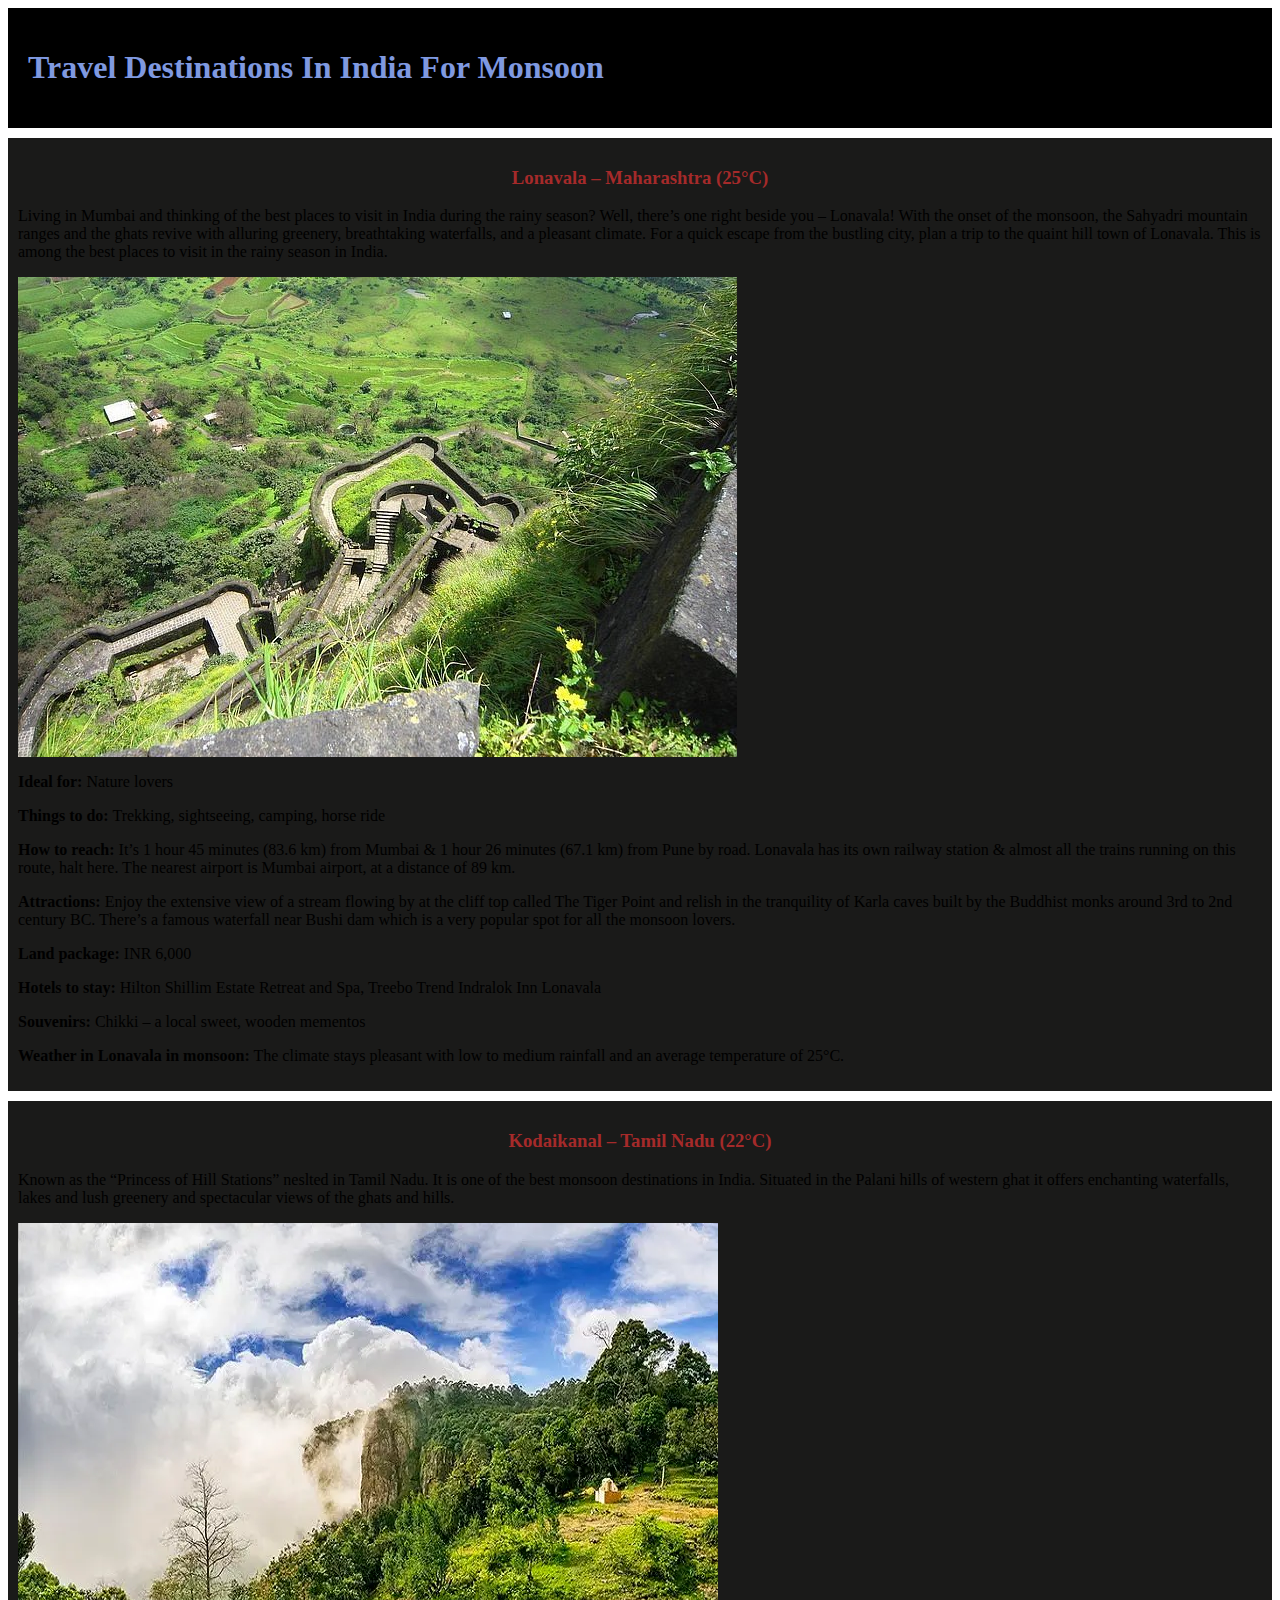
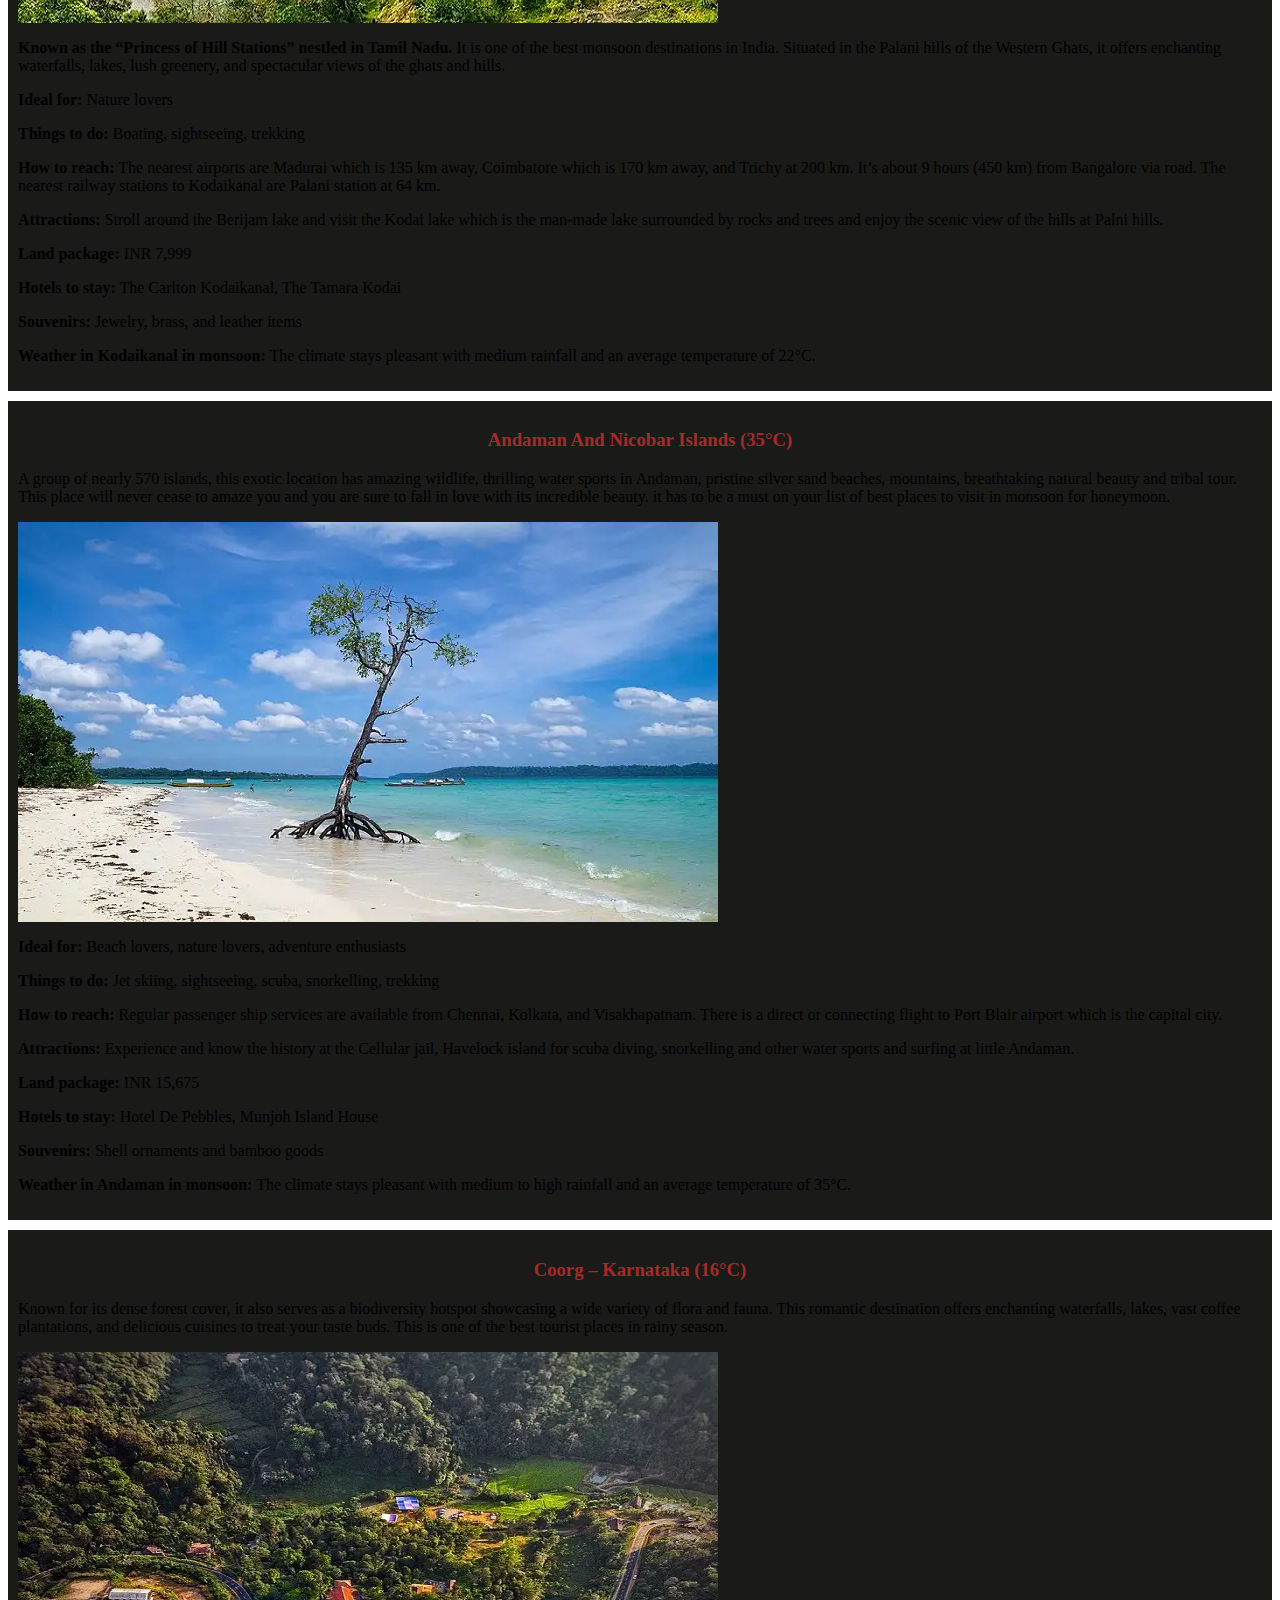
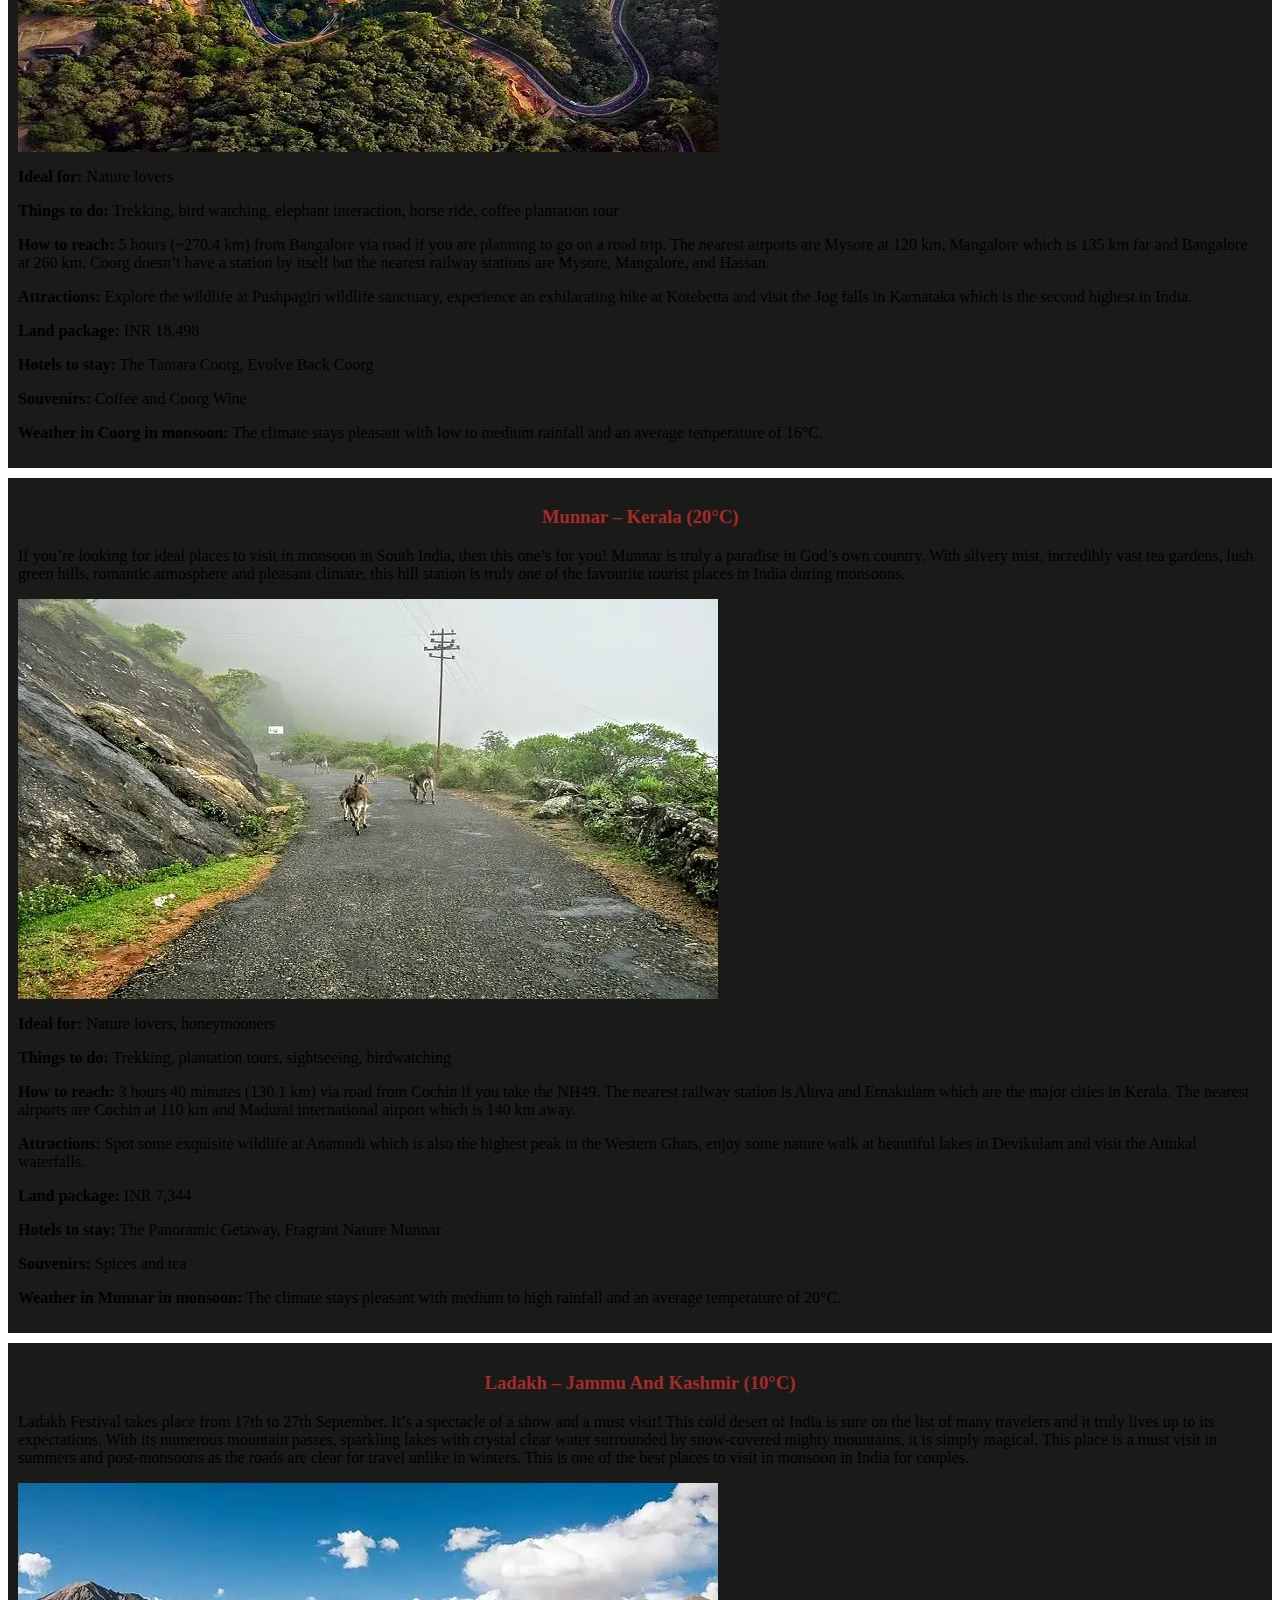
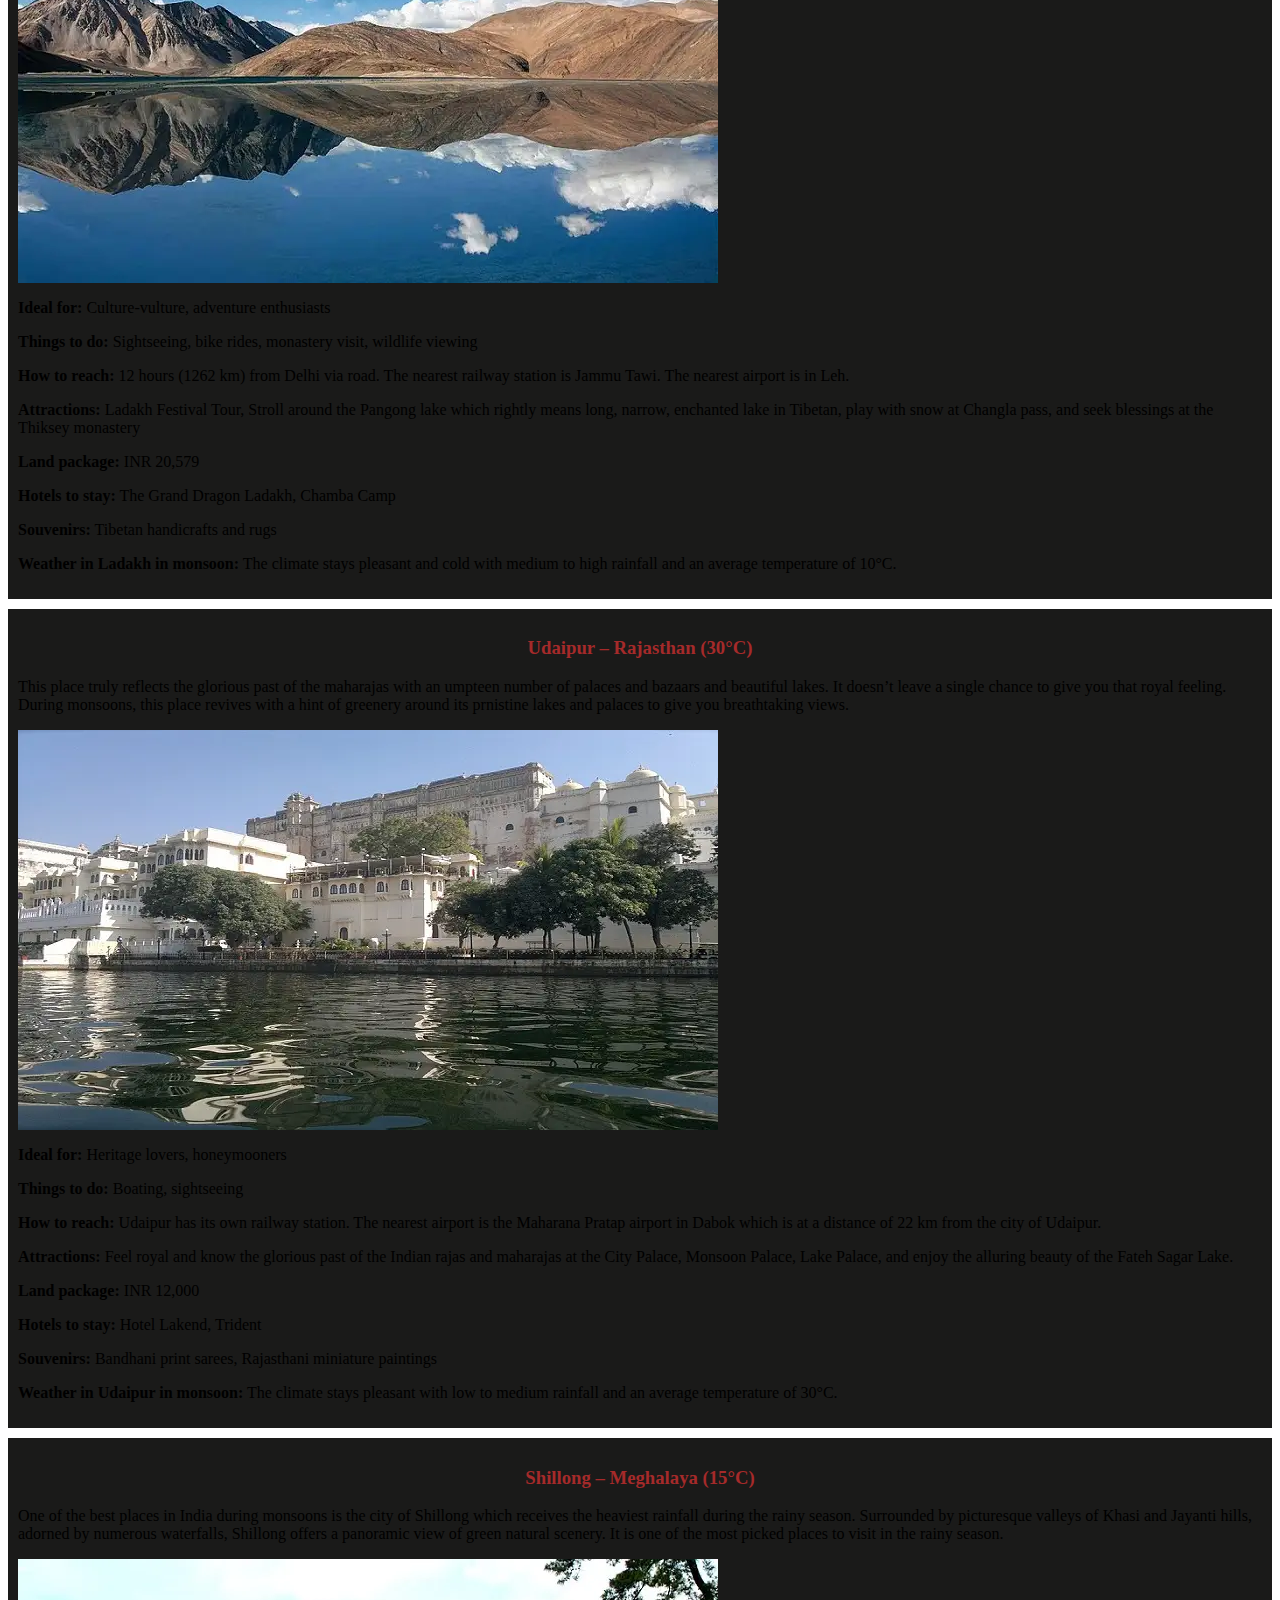
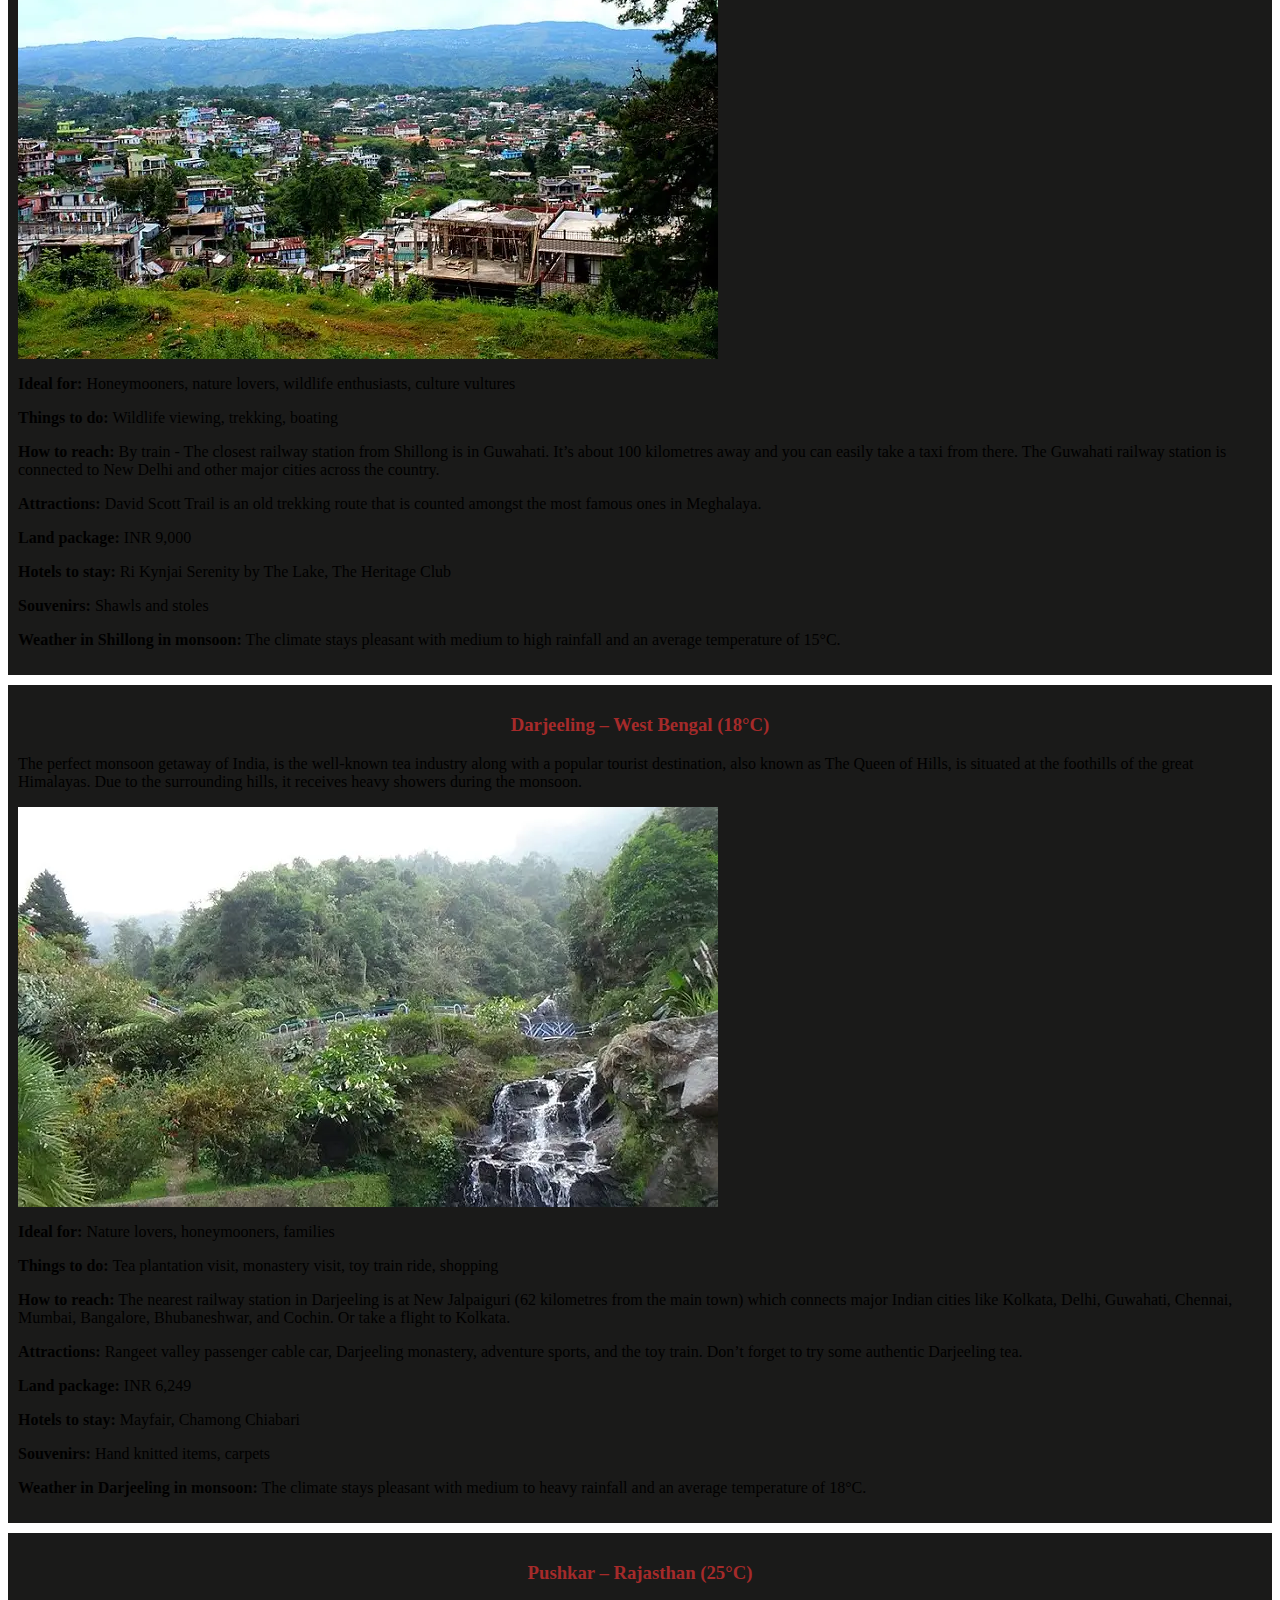
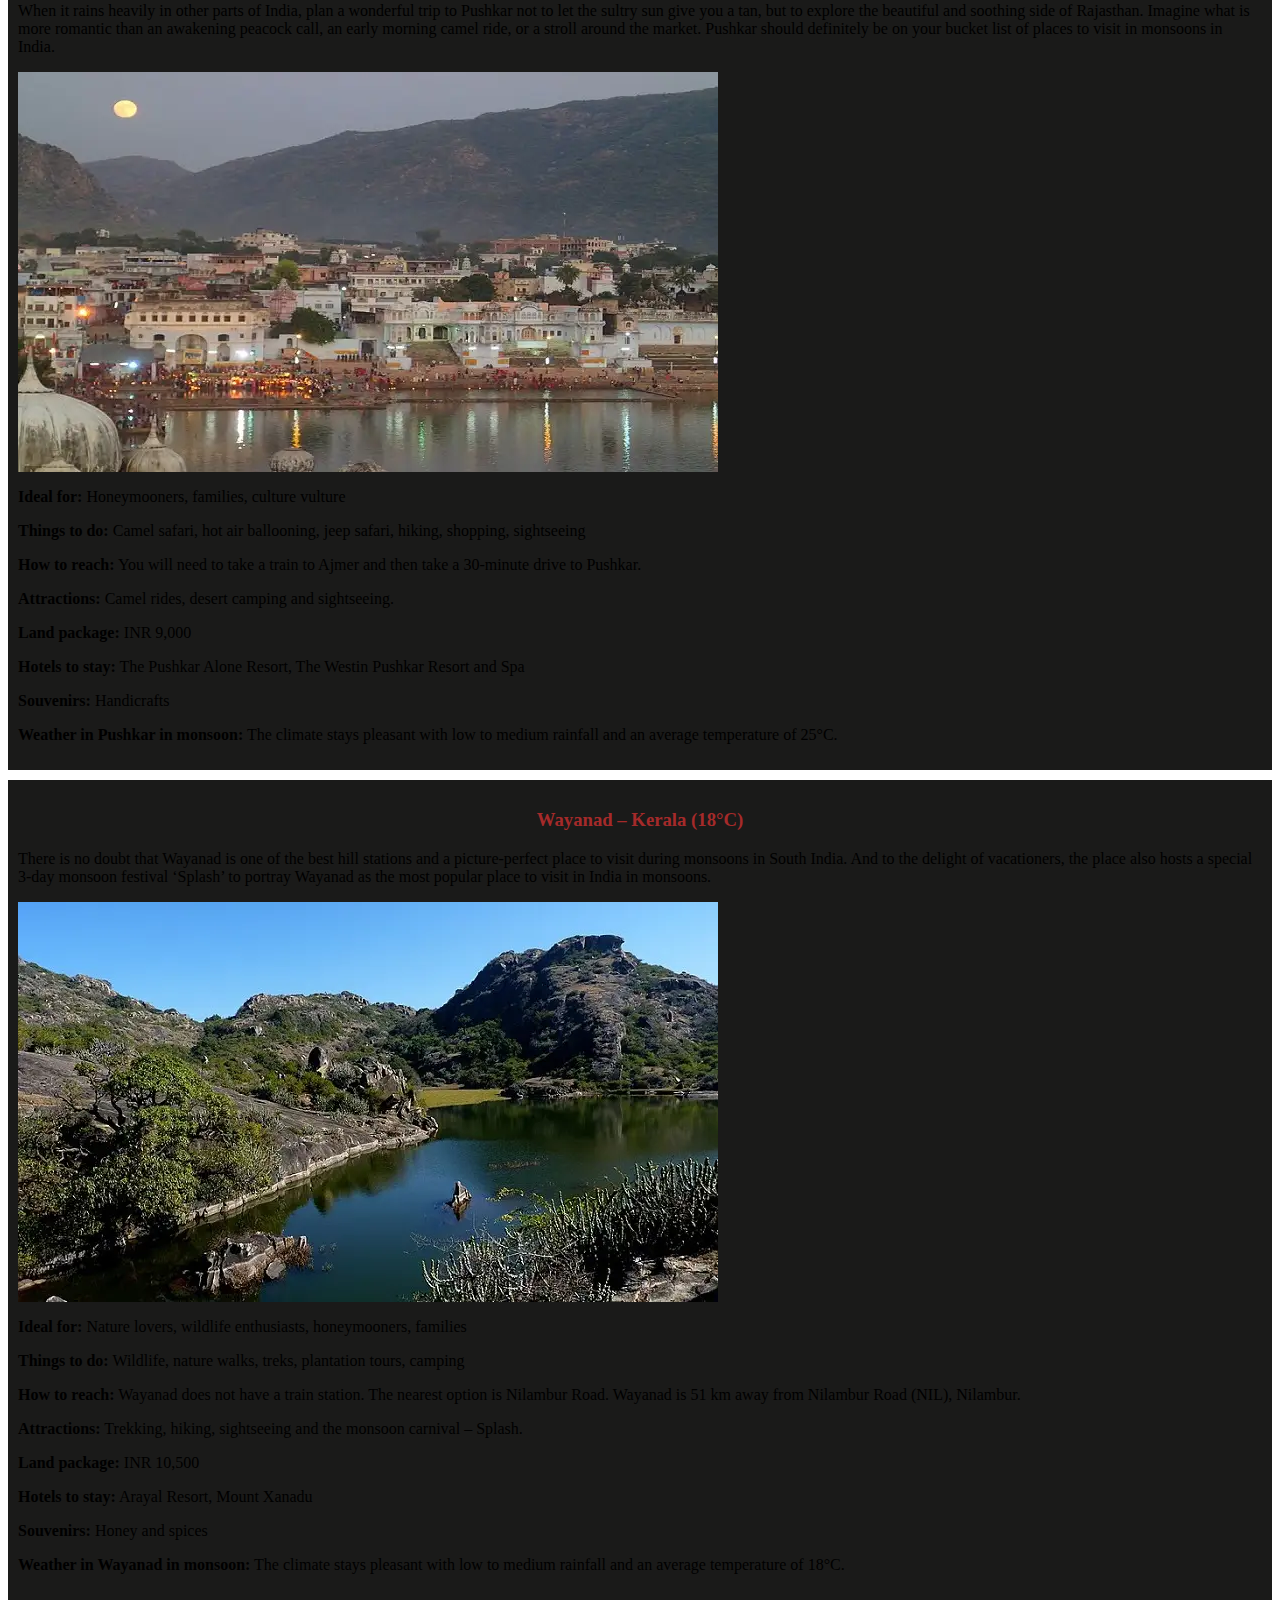
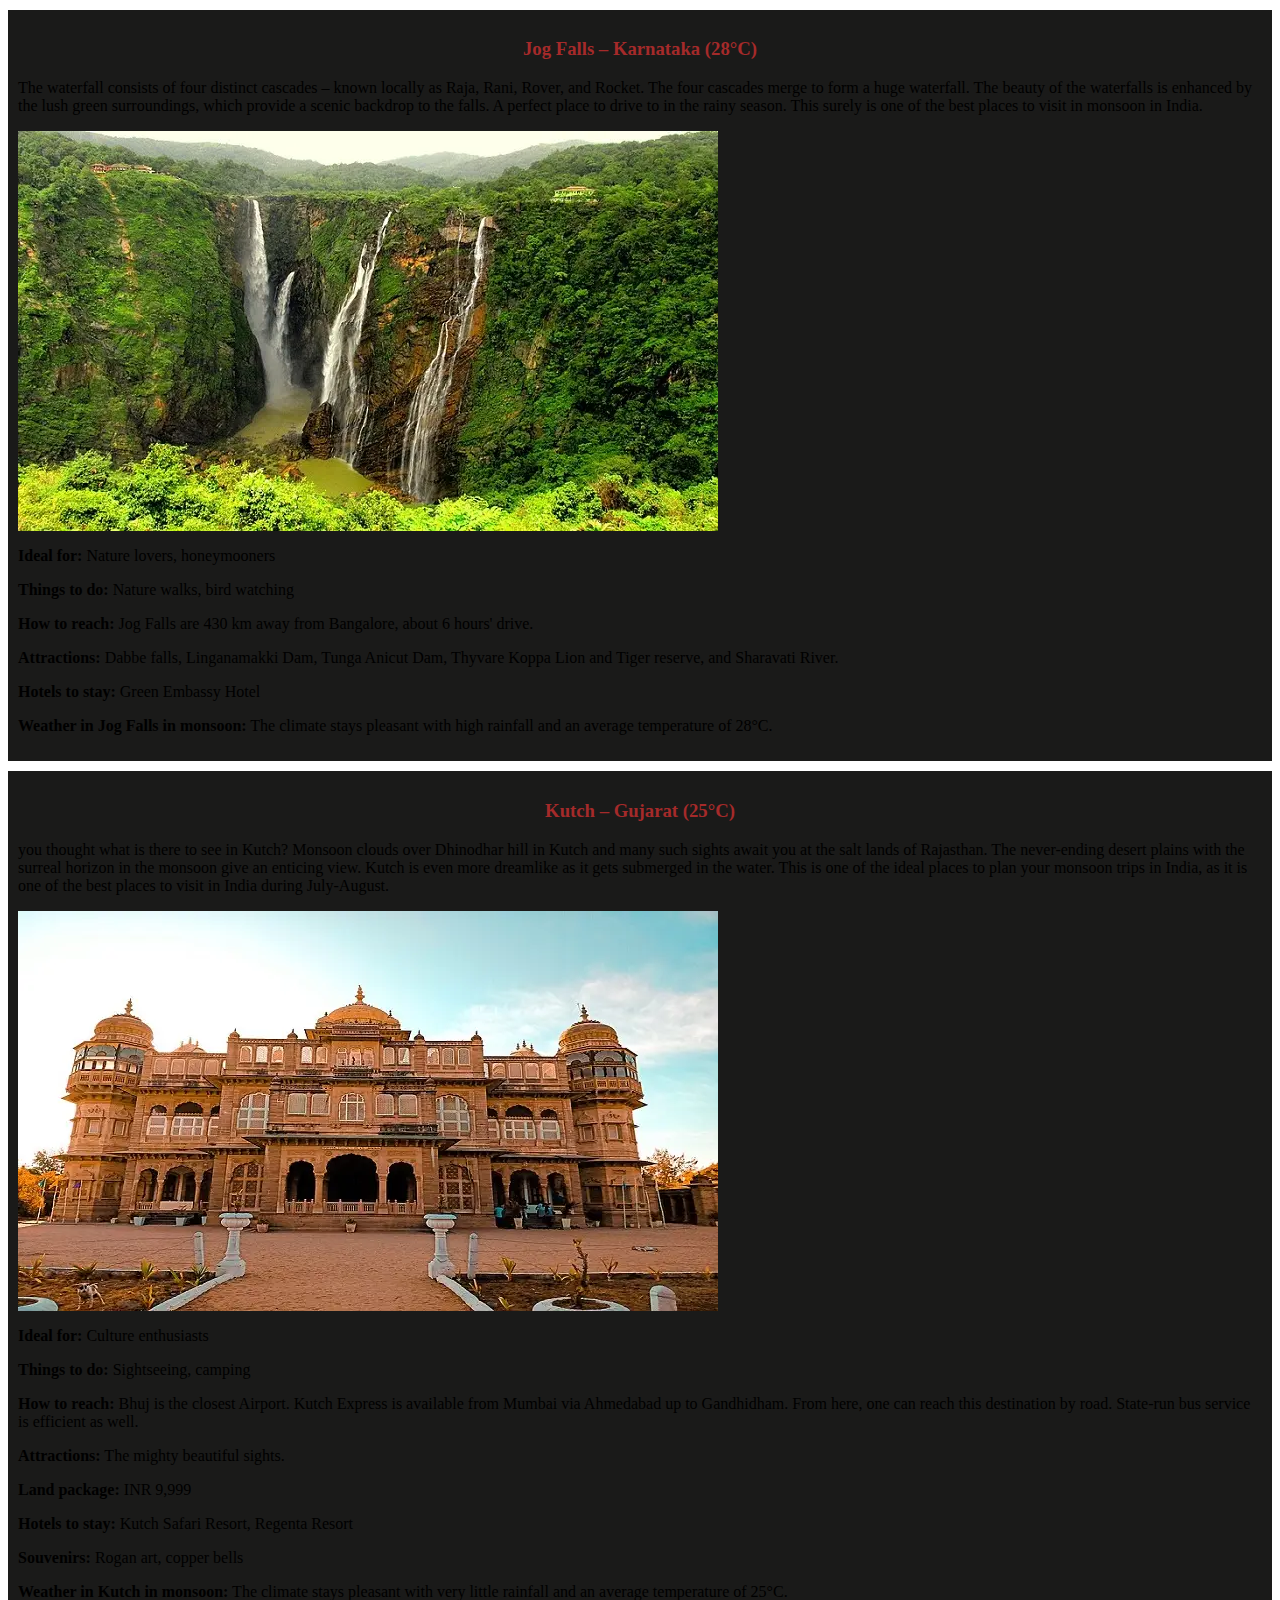
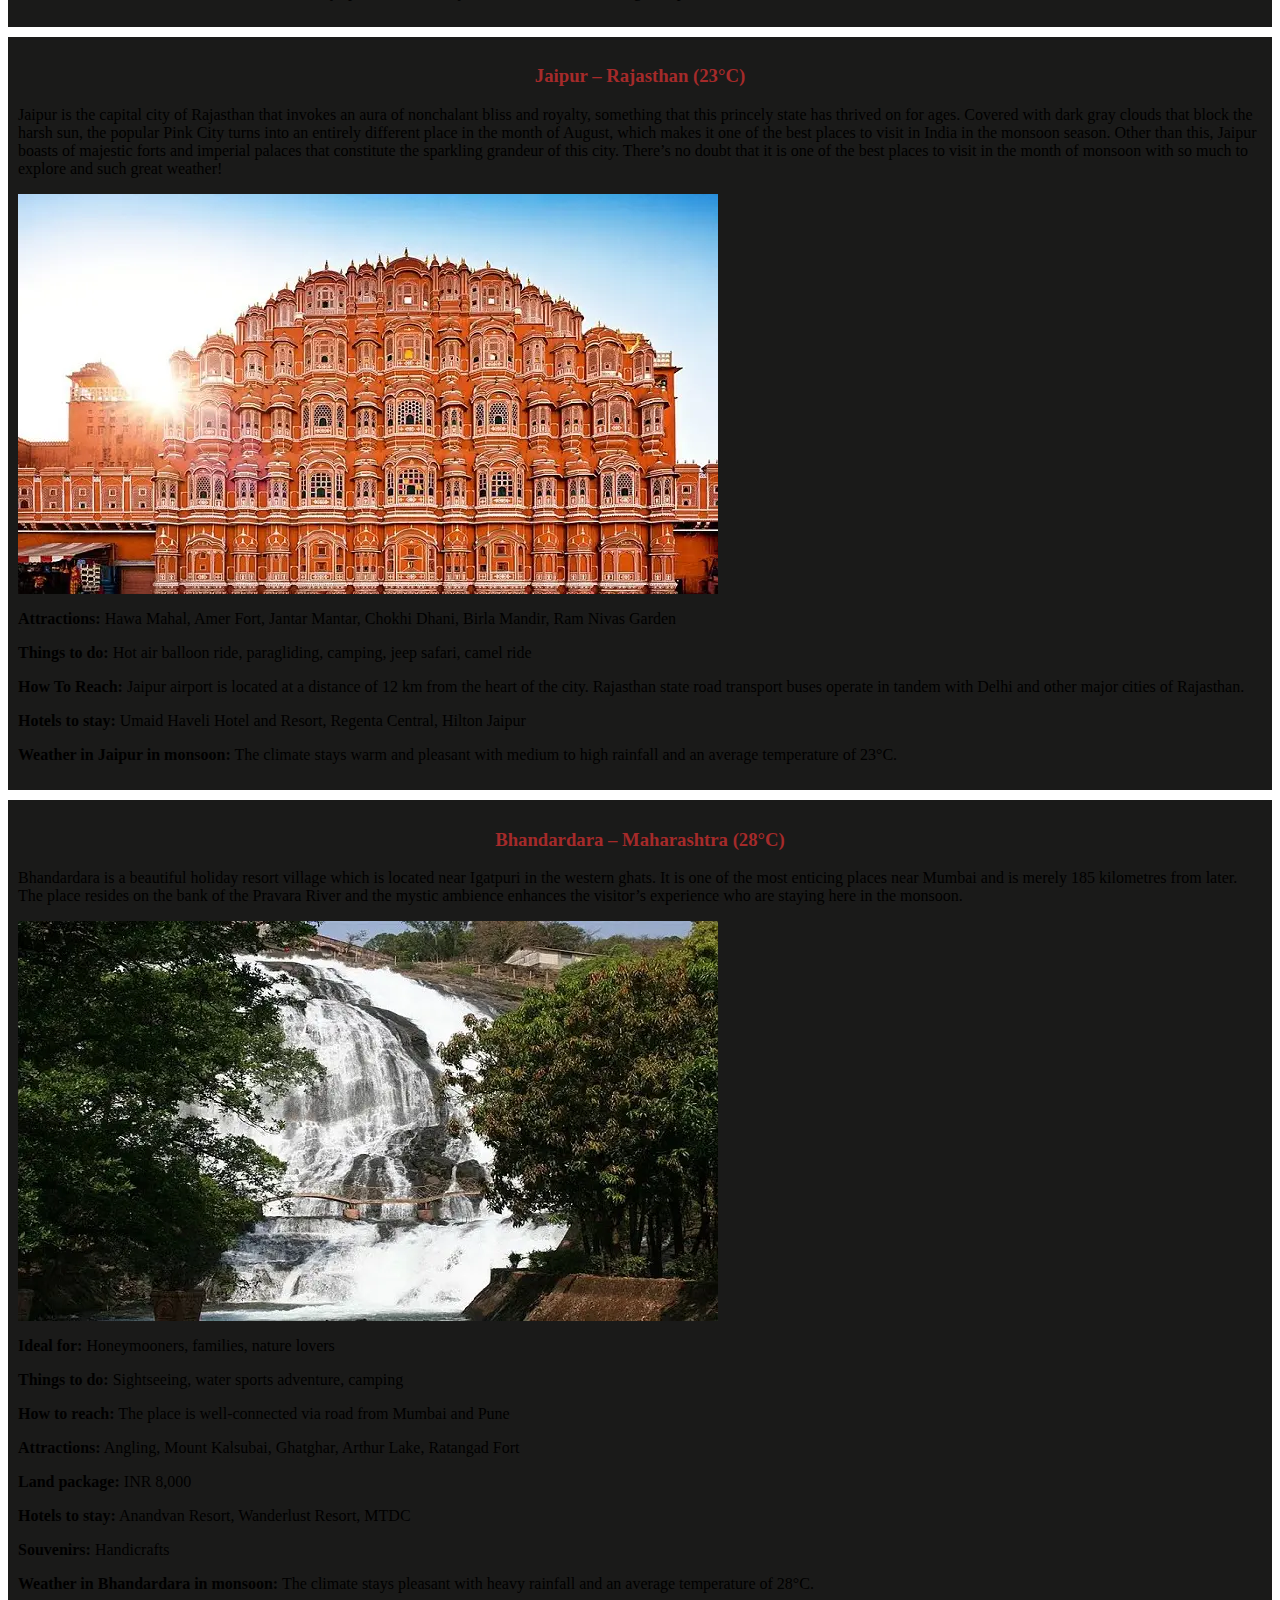
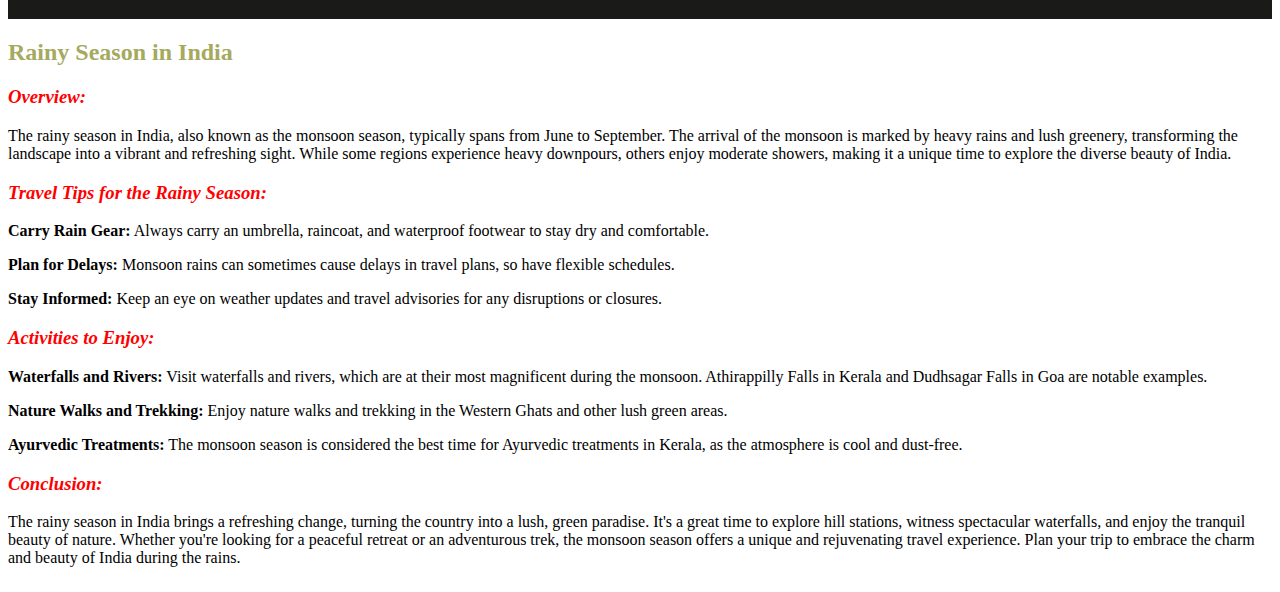
<file: assets/data/rainy.html>
<!DOCTYPE html>
<html lang="en">
<head>
    <meta charset="UTF-8">
    <meta name="viewport" content="width=device-width, initial-scale=1.0">
    <title>Rainy-Season</title>
    <link rel="stylesheet" href="https://matcha.mizu.sh/matcha.css">
    <link rel="stylesheet" href="season.css">
</head>
<body>
    <div class="container">
        <div class="navbar">
            <h1>Travel Destinations In India For Monsoon</h1>
        </div>
        <div class="box">
            <div class="place">
                <h3>Lonavala – Maharashtra (25°C)</h3>
                <p>Living in Mumbai and thinking of the best places to visit in India during the rainy season? Well, there’s one right beside you – Lonavala! With the onset of the monsoon, the Sahyadri mountain ranges and the ghats revive with alluring greenery, breathtaking waterfalls, and a pleasant climate. For a quick escape from the bustling city, plan a trip to the quaint hill town of Lonavala. This is among the best places to visit in the rainy season in India.</p>
                <img src="/assets/image/Rain/lmm.jpg" alt="">
                <p><p><b>Ideal for:</b> Nature lovers</p>
                <p><b>Things to do:</b> Trekking, sightseeing, camping, horse ride</p>
                <p><b>How to reach:</b> It’s 1 hour 45 minutes (83.6 km) from Mumbai & 1 hour 26 minutes (67.1 km) from Pune by road. Lonavala has its own railway station & almost all the trains running on this route, halt here. The nearest airport is Mumbai airport, at a distance of 89 km.</p>
                <p><b>Attractions:</b> Enjoy the extensive view of a stream flowing by at the cliff top called The Tiger Point and relish in the tranquility of Karla caves built by the Buddhist monks around 3rd to 2nd century BC. There’s a famous waterfall near Bushi dam which is a very popular spot for all the monsoon lovers.</p>
                <p><b>Land package:</b> INR 6,000</p>
                <p><b>Hotels to stay:</b> Hilton Shillim Estate Retreat and Spa, Treebo Trend Indralok Inn Lonavala</p>
                <p><b>Souvenirs:</b> Chikki – a local sweet, wooden mementos</p>
                <p><b>Weather in Lonavala in monsoon:</b> The climate stays pleasant with low to medium rainfall and an average temperature of 25°C.</p>
                </p>
            </div>

            <div class="place">
                <h3>Kodaikanal – Tamil Nadu (22°C)</h3>
                <p>Known as the “Princess of Hill Stations” neslted in Tamil Nadu. It is one of the best monsoon destinations in India. Situated in the Palani hills of western ghat it offers enchanting waterfalls, lakes and lush greenery and spectacular views of the ghats and hills.</p>
                <img src="/assets/image/Rain/r3.png" alt="">
                <p><p><b>Known as the “Princess of Hill Stations” nestled in Tamil Nadu.</b> It is one of the best monsoon destinations in India. Situated in the Palani hills of the Western Ghats, it offers enchanting waterfalls, lakes, lush greenery, and spectacular views of the ghats and hills.</p>

                <p><b>Ideal for:</b> Nature lovers</p>
                <p><b>Things to do:</b> Boating, sightseeing, trekking</p>
                <p><b>How to reach:</b> The nearest airports are Madurai which is 135 km away, Coimbatore which is 170 km away, and Trichy at 200 km. It’s about 9 hours (450 km) from Bangalore via road. The nearest railway stations to Kodaikanal are Palani station at 64 km.</p>
                <p><b>Attractions:</b> Stroll around the Berijam lake and visit the Kodai lake which is the man-made lake surrounded by rocks and trees and enjoy the scenic view of the hills at Palni hills.</p>
                <p><b>Land package:</b> INR 7,999</p>
                <p><b>Hotels to stay:</b> The Carlton Kodaikanal, The Tamara Kodai</p>
                <p><b>Souvenirs:</b> Jewelry, brass, and leather items</p>
                <p><b>Weather in Kodaikanal in monsoon:</b> The climate stays pleasant with medium rainfall and an average temperature of 22°C.</p>
                </p>
            </div>

            <div class="place">
                <h3>Andaman And Nicobar Islands (35°C)</h3>
                <p>A group of nearly 570 islands, this exotic location has amazing wildlife, thrilling water sports in Andaman, pristine silver sand beaches, mountains, breathtaking natural beauty and tribal tour. This place will never cease to amaze you and you are sure to fall in love with its incredible beauty. it has to be a must on your list of best places to visit in monsoon for honeymoon.</p>
                <img src="/assets/image/Rain/r4.png" alt="">
                <p><p><b>Ideal for:</b> Beach lovers, nature lovers, adventure enthusiasts</p>
                <p><b>Things to do:</b> Jet skiing, sightseeing, scuba, snorkelling, trekking</p>
                <p><b>How to reach:</b> Regular passenger ship services are available from Chennai, Kolkata, and Visakhapatnam. There is a direct or connecting flight to Port Blair airport which is the capital city.</p>
                <p><b>Attractions:</b> Experience and know the history at the Cellular jail, Havelock island for scuba diving, snorkelling and other water sports and surfing at little Andaman.</p>
                <p><b>Land package:</b> INR 15,675</p>
                <p><b>Hotels to stay:</b> Hotel De Pebbles, Munjoh Island House</p>
                <p><b>Souvenirs:</b> Shell ornaments and bamboo goods</p>
                <p><b>Weather in Andaman in monsoon:</b> The climate stays pleasant with medium to high rainfall and an average temperature of 35°C.</p>
                </p>
            </div>

            <div class="place">
                <h3>Coorg – Karnataka (16°C)</h3>
                <p>Known for its dense forest cover, it also serves as a biodiversity hotspot showcasing a wide variety of flora and fauna. This romantic destination offers enchanting waterfalls, lakes, vast coffee plantations, and delicious cuisines to treat your taste buds. This is one of the best tourist places in rainy season.</p>
                <img src="/assets/image/Rain/r5.png" alt="">
                <p><p><b>Ideal for:</b> Nature lovers</p>
                <p><b>Things to do:</b> Trekking, bird watching, elephant interaction, horse ride, coffee plantation tour</p>
                <p><b>How to reach:</b> 5 hours (~270.4 km) from Bangalore via road if you are planning to go on a road trip. The nearest airports are Mysore at 120 km, Mangalore which is 135 km far and Bangalore at 260 km. Coorg doesn’t have a station by itself but the nearest railway stations are Mysore, Mangalore, and Hassan.</p>
                <p><b>Attractions:</b> Explore the wildlife at Pushpagiri wildlife sanctuary, experience an exhilarating hike at Kotebetta and visit the Jog falls in Karnataka which is the second highest in India.</p>
                <p><b>Land package:</b> INR 18,498</p>
                <p><b>Hotels to stay:</b> The Tamara Coorg, Evolve Back Coorg</p>
                <p><b>Souvenirs:</b> Coffee and Coorg Wine</p>
                <p><b>Weather in Coorg in monsoon:</b> The climate stays pleasant with low to medium rainfall and an average temperature of 16°C.</p>
                </p>
            </div>

            <div class="place">
                <h3>Munnar – Kerala (20°C) </h3>
                <p>If you’re looking for ideal places to visit in monsoon in South India, then this one’s for you! Munnar is truly a paradise in God’s own country. With silvery mist, incredibly vast tea gardens, lush green hills, romantic atmosphere and pleasant climate, this hill station is truly one of the favourite tourist places in India during monsoons.</p>
                <img src="/assets/image/Rain/r6.png" alt="">
                <p><p><b>Ideal for:</b> Nature lovers, honeymooners</p>
                <p><b>Things to do:</b> Trekking, plantation tours, sightseeing, birdwatching</p>
                <p><b>How to reach:</b> 3 hours 40 minutes (130.1 km) via road from Cochin if you take the NH49. The nearest railway station is Aluva and Ernakulam which are the major cities in Kerala. The nearest airports are Cochin at 110 km and Madurai international airport which is 140 km away.</p>
                <p><b>Attractions:</b> Spot some exquisite wildlife at Anamudi which is also the highest peak in the Western Ghats, enjoy some nature walk at beautiful lakes in Devikulam and visit the Attukal waterfalls.</p>
                <p><b>Land package:</b> INR 7,344</p>
                <p><b>Hotels to stay:</b> The Panoramic Getaway, Fragrant Nature Munnar</p>
                <p><b>Souvenirs:</b> Spices and tea</p>
                <p><b>Weather in Munnar in monsoon:</b> The climate stays pleasant with medium to high rainfall and an average temperature of 20°C.</p>
                </p>
            </div>


            <div class="place">
                <h3>Ladakh – Jammu And Kashmir (10°C)</h3>
                <p>Ladakh Festival takes place from 17th to 27th September. It’s a spectacle of a show and a must visit! This cold desert of India is sure on the list of many travelers and it truly lives up to its expectations. With its numerous mountain passes, sparkling lakes with crystal clear water surrounded by snow-covered mighty mountains, it is simply magical. This place is a must visit in summers and post-monsoons as the roads are clear for travel unlike in winters. This is one of the best places to visit in monsoon in India for couples.</p>
                <img src="/assets/image/Rain/r7.png" alt="">
                <p><p><b>Ideal for:</b> Culture-vulture, adventure enthusiasts</p>
                <p><b>Things to do:</b> Sightseeing, bike rides, monastery visit, wildlife viewing</p>
                <p><b>How to reach:</b> 12 hours (1262 km) from Delhi via road. The nearest railway station is Jammu Tawi. The nearest airport is in Leh.</p>
                <p><b>Attractions:</b> Ladakh Festival Tour, Stroll around the Pangong lake which rightly means long, narrow, enchanted lake in Tibetan, play with snow at Changla pass, and seek blessings at the Thiksey monastery</p>
                <p><b>Land package:</b> INR 20,579</p>
                <p><b>Hotels to stay:</b> The Grand Dragon Ladakh, Chamba Camp</p>
                <p><b>Souvenirs:</b> Tibetan handicrafts and rugs</p>
                <p><b>Weather in Ladakh in monsoon:</b> The climate stays pleasant and cold with medium to high rainfall and an average temperature of 10°C.</p>
                </p>
            </div>

            <div class="place">
                <h3>Udaipur – Rajasthan (30°C)</h3>
                <p>This place truly reflects the glorious past of the maharajas with an umpteen number of palaces and bazaars and beautiful lakes. It doesn’t leave a single chance to give you that royal feeling. During monsoons, this place revives with a hint of greenery around its prnistine lakes and palaces to give you breathtaking views.</p>
                <img src="/assets/image/Rain/r8.png" alt="">
                <p><p><b>Ideal for:</b> Heritage lovers, honeymooners</p>
                <p><b>Things to do:</b> Boating, sightseeing</p>
                <p><b>How to reach:</b> Udaipur has its own railway station. The nearest airport is the Maharana Pratap airport in Dabok which is at a distance of 22 km from the city of Udaipur.</p>
                <p><b>Attractions:</b> Feel royal and know the glorious past of the Indian rajas and maharajas at the City Palace, Monsoon Palace, Lake Palace, and enjoy the alluring beauty of the Fateh Sagar Lake.</p>
                <p><b>Land package:</b> INR 12,000</p>
                <p><b>Hotels to stay:</b> Hotel Lakend, Trident</p>
                <p><b>Souvenirs:</b> Bandhani print sarees, Rajasthani miniature paintings</p>
                <p><b>Weather in Udaipur in monsoon:</b> The climate stays pleasant with low to medium rainfall and an average temperature of 30°C.</p>
                </p>
            </div>

            <div class="place">
                <h3>Shillong – Meghalaya (15°C)</h3>
                <p>One of the best places in India during monsoons is the city of Shillong which receives the heaviest rainfall during the rainy season. Surrounded by picturesque valleys of Khasi and Jayanti hills, adorned by numerous waterfalls, Shillong offers a panoramic view of green natural scenery. It is one of the most picked places to visit in the rainy season.</p>
                <img src="/assets/image/Rain/r10.png" alt="">
                <p><p><b>Ideal for:</b> Honeymooners, nature lovers, wildlife enthusiasts, culture vultures</p>
                <p><b>Things to do:</b> Wildlife viewing, trekking, boating</p>
                <p><b>How to reach:</b> By train - The closest railway station from Shillong is in Guwahati. It’s about 100 kilometres away and you can easily take a taxi from there. The Guwahati railway station is connected to New Delhi and other major cities across the country.</p>
                <p><b>Attractions:</b> David Scott Trail is an old trekking route that is counted amongst the most famous ones in Meghalaya.</p>
                <p><b>Land package:</b> INR 9,000</p>
                <p><b>Hotels to stay:</b> Ri Kynjai Serenity by The Lake, The Heritage Club</p>
                <p><b>Souvenirs:</b> Shawls and stoles</p>
                <p><b>Weather in Shillong in monsoon:</b> The climate stays pleasant with medium to high rainfall and an average temperature of 15°C.</p>
                </p>
            </div>

            <div class="place">
                <h3>Darjeeling – West Bengal (18°C)</h3>
                <p>The perfect monsoon getaway of India, is the well-known tea industry along with a popular tourist destination, also known as The Queen of Hills, is situated at the foothills of the great Himalayas. Due to the surrounding hills, it receives heavy showers during the monsoon.</p>
                <img src="/assets/image/Rain/r12.png" alt="">
                <p><p><b>Ideal for:</b> Nature lovers, honeymooners, families</p>
                <p><b>Things to do:</b> Tea plantation visit, monastery visit, toy train ride, shopping</p>
                <p><b>How to reach:</b> The nearest railway station in Darjeeling is at New Jalpaiguri (62 kilometres from the main town) which connects major Indian cities like Kolkata, Delhi, Guwahati, Chennai, Mumbai, Bangalore, Bhubaneshwar, and Cochin. Or take a flight to Kolkata.</p>
                <p><b>Attractions:</b> Rangeet valley passenger cable car, Darjeeling monastery, adventure sports, and the toy train. Don’t forget to try some authentic Darjeeling tea.</p>
                <p><b>Land package:</b> INR 6,249</p>
                <p><b>Hotels to stay:</b> Mayfair, Chamong Chiabari</p>
                <p><b>Souvenirs:</b> Hand knitted items, carpets</p>
                <p><b>Weather in Darjeeling in monsoon:</b> The climate stays pleasant with medium to heavy rainfall and an average temperature of 18°C.</p>
                </p>
            </div>

            <div class="place">
                <h3>Pushkar – Rajasthan (25°C)</h3>
                <p>When it rains heavily in other parts of India, plan a wonderful trip to Pushkar not to let the sultry sun give you a tan, but to explore the beautiful and soothing side of Rajasthan. Imagine what is more romantic than an awakening peacock call, an early morning camel ride, or a stroll around the market. Pushkar should definitely be on your bucket list of places to visit in monsoons in India.</p>
                <img src="/assets/image/Rain/r13.png" alt="">
                <p><p><b>Ideal for:</b> Honeymooners, families, culture vulture</p>
                <p><b>Things to do:</b> Camel safari, hot air ballooning, jeep safari, hiking, shopping, sightseeing</p>
                <p><b>How to reach:</b> You will need to take a train to Ajmer and then take a 30-minute drive to Pushkar.</p>
                <p><b>Attractions:</b> Camel rides, desert camping and sightseeing.</p>
                <p><b>Land package:</b> INR 9,000</p>
                <p><b>Hotels to stay:</b> The Pushkar Alone Resort, The Westin Pushkar Resort and Spa</p>
                <p><b>Souvenirs:</b> Handicrafts</p>
                <p><b>Weather in Pushkar in monsoon:</b> The climate stays pleasant with low to medium rainfall and an average temperature of 25°C.</p>
                </p>
            </div>

            <div class="place">
                <h3>Wayanad – Kerala (18°C)</h3>
                <p>There is no doubt that Wayanad is one of the best hill stations and a picture-perfect place to visit during monsoons in South India. And to the delight of vacationers, the place also hosts a special 3-day monsoon festival ‘Splash’ to portray Wayanad as the most popular place to visit in India in monsoons.</p>
                <img src="/assets/image/Rain/r15.png" alt="">
                <p><p><b>Ideal for:</b> Nature lovers, wildlife enthusiasts, honeymooners, families</p>
                <p><b>Things to do:</b> Wildlife, nature walks, treks, plantation tours, camping</p>
                <p><b>How to reach:</b> Wayanad does not have a train station. The nearest option is Nilambur Road. Wayanad is 51 km away from Nilambur Road (NIL), Nilambur.</p>
                <p><b>Attractions:</b> Trekking, hiking, sightseeing and the monsoon carnival – Splash.</p>
                <p><b>Land package:</b> INR 10,500</p>
                <p><b>Hotels to stay:</b> Arayal Resort, Mount Xanadu</p>
                <p><b>Souvenirs:</b> Honey and spices</p>
                <p><b>Weather in Wayanad in monsoon:</b> The climate stays pleasant with low to medium rainfall and an average temperature of 18°C.</p>
                </p>
            </div>

            <div class="place">
                <h3>Jog Falls – Karnataka (28°C)</h3>
                <p>The waterfall consists of four distinct cascades – known locally as Raja, Rani, Rover, and Rocket. The four cascades merge to form a huge waterfall. The beauty of the waterfalls is enhanced by the lush green surroundings, which provide a scenic backdrop to the falls. A perfect place to drive to in the rainy season. This surely is one of the best places to visit in monsoon in India.</p>
                <img src="/assets/image/Rain/r17.png" alt="">
                <p><p><b>Ideal for:</b> Nature lovers, honeymooners</p>
                <p><b>Things to do:</b> Nature walks, bird watching</p>
                <p><b>How to reach:</b> Jog Falls are 430 km away from Bangalore, about 6 hours' drive.</p>
                <p><b>Attractions:</b> Dabbe falls, Linganamakki Dam, Tunga Anicut Dam, Thyvare Koppa Lion and Tiger reserve, and Sharavati River.</p>
                <p><b>Hotels to stay:</b> Green Embassy Hotel</p>
                <p><b>Weather in Jog Falls in monsoon:</b> The climate stays pleasant with high rainfall and an average temperature of 28°C.</p>
                </p>
            </div>

            <div class="place">
                <h3>Kutch – Gujarat (25°C)</h3>
                <p>you thought what is there to see in Kutch? Monsoon clouds over Dhinodhar hill in Kutch and many such sights await you at the salt lands of Rajasthan. The never-ending desert plains with the surreal horizon in the monsoon give an enticing view. Kutch is even more dreamlike as it gets submerged in the water. This is one of the ideal places to plan your monsoon trips in India, as it is one of the best places to visit in India during July-August.</p>
                <img src="/assets/image/Rain/r19.png" alt="">
                <p><p><b>Ideal for:</b> Culture enthusiasts</p>
                <p><b>Things to do:</b> Sightseeing, camping</p>
                <p><b>How to reach:</b> Bhuj is the closest Airport. Kutch Express is available from Mumbai via Ahmedabad up to Gandhidham. From here, one can reach this destination by road. State-run bus service is efficient as well.</p>
                <p><b>Attractions:</b> The mighty beautiful sights.</p>
                <p><b>Land package:</b> INR 9,999</p>
                <p><b>Hotels to stay:</b> Kutch Safari Resort, Regenta Resort</p>
                <p><b>Souvenirs:</b> Rogan art, copper bells</p>
                <p><b>Weather in Kutch in monsoon:</b> The climate stays pleasant with very little rainfall and an average temperature of 25°C.</p>
                </p>
            </div>

            <div class="place">
                <h3>Jaipur – Rajasthan (23°C)</h3>
                <p>Jaipur is the capital city of Rajasthan that invokes an aura of nonchalant bliss and royalty, something that this princely state has thrived on for ages. Covered with dark gray clouds that block the harsh sun, the popular Pink City turns into an entirely different place in the month of August, which makes it one of the best places to visit in India in the monsoon season. Other than this, Jaipur boasts of majestic forts and imperial palaces that constitute the sparkling grandeur of this city. There’s no doubt that it is one of the best places to visit in the month of monsoon with so much to explore and such great weather!</p>
                <img src="/assets/image/Rain/r22.png" alt="">
                <p><p><b>Attractions:</b> Hawa Mahal, Amer Fort, Jantar Mantar, Chokhi Dhani, Birla Mandir, Ram Nivas Garden</p>
                <p><b>Things to do:</b> Hot air balloon ride, paragliding, camping, jeep safari, camel ride</p>
                <p><b>How To Reach:</b> Jaipur airport is located at a distance of 12 km from the heart of the city. Rajasthan state road transport buses operate in tandem with Delhi and other major cities of Rajasthan.</p>
                <p><b>Hotels to stay:</b> Umaid Haveli Hotel and Resort, Regenta Central, Hilton Jaipur</p>
                <p><b>Weather in Jaipur in monsoon:</b> The climate stays warm and pleasant with medium to high rainfall and an average temperature of 23°C.</p>
                </p>
            </div>

            <div class="place">
                <h3>Bhandardara – Maharashtra (28°C)</h3>
                <p>Bhandardara is a beautiful holiday resort village which is located near Igatpuri in the western ghats. It is one of the most enticing places near Mumbai and is merely 185 kilometres from later. The place resides on the bank of the Pravara River and the mystic ambience enhances the visitor’s experience who are staying here in the monsoon. </p>
                <img src="/assets/image/Rain/r25.png" alt="">
                <p><p><b>Ideal for:</b> Honeymooners, families, nature lovers</p>
                <p><b>Things to do:</b> Sightseeing, water sports adventure, camping</p>
                <p><b>How to reach:</b> The place is well-connected via road from Mumbai and Pune</p>
                <p><b>Attractions:</b> Angling, Mount Kalsubai, Ghatghar, Arthur Lake, Ratangad Fort</p>
                <p><b>Land package:</b> INR 8,000</p>
                <p><b>Hotels to stay:</b> Anandvan Resort, Wanderlust Resort, MTDC</p>
                <p><b>Souvenirs:</b> Handicrafts</p>
                <p><b>Weather in Bhandardara in monsoon:</b> The climate stays pleasant with heavy rainfall and an average temperature of 28°C.</p>
                </p>
            </div>
        </div>

        <!-- More about details for monsoon season -->
        <div class="details">
            <h2>Rainy Season in India</h2>

            <h3><i>Overview:</i></h3>
            <p>The rainy season in India, also known as the monsoon season, typically spans from June to September. The arrival of the monsoon is marked by heavy rains and lush greenery, transforming the landscape into a vibrant and refreshing sight. While some regions experience heavy downpours, others enjoy moderate showers, making it a unique time to explore the diverse beauty of India.</p>

            <h3><i>Travel Tips for the Rainy Season:</i></h3>
            <p><p><b>Carry Rain Gear:</b> Always carry an umbrella, raincoat, and waterproof footwear to stay dry and comfortable.</p>
            <p><b>Plan for Delays:</b> Monsoon rains can sometimes cause delays in travel plans, so have flexible schedules.</p>
            <p><b>Stay Informed:</b> Keep an eye on weather updates and travel advisories for any disruptions or closures.</p>
            </p>

            <h3><i>Activities to Enjoy:</i></h3>
            <p><p><b>Waterfalls and Rivers:</b> Visit waterfalls and rivers, which are at their most magnificent during the monsoon. Athirappilly Falls in Kerala and Dudhsagar Falls in Goa are notable examples.</p>
            <p><b>Nature Walks and Trekking:</b> Enjoy nature walks and trekking in the Western Ghats and other lush green areas.</p>
            <p><b>Ayurvedic Treatments:</b> The monsoon season is considered the best time for Ayurvedic treatments in Kerala, as the atmosphere is cool and dust-free.</p>
            </p>

            <h3><i>Conclusion:</i></h3>
            <p>The rainy season in India brings a refreshing change, turning the country into a lush, green paradise. It's a great time to explore hill stations, witness spectacular waterfalls, and enjoy the tranquil beauty of nature. Whether you're looking for a peaceful retreat or an adventurous trek, the monsoon season offers a unique and rejuvenating travel experience. Plan your trip to embrace the charm and beauty of India during the rains.</p>
        </div>
    </div> 
</body>
</html>
</file>
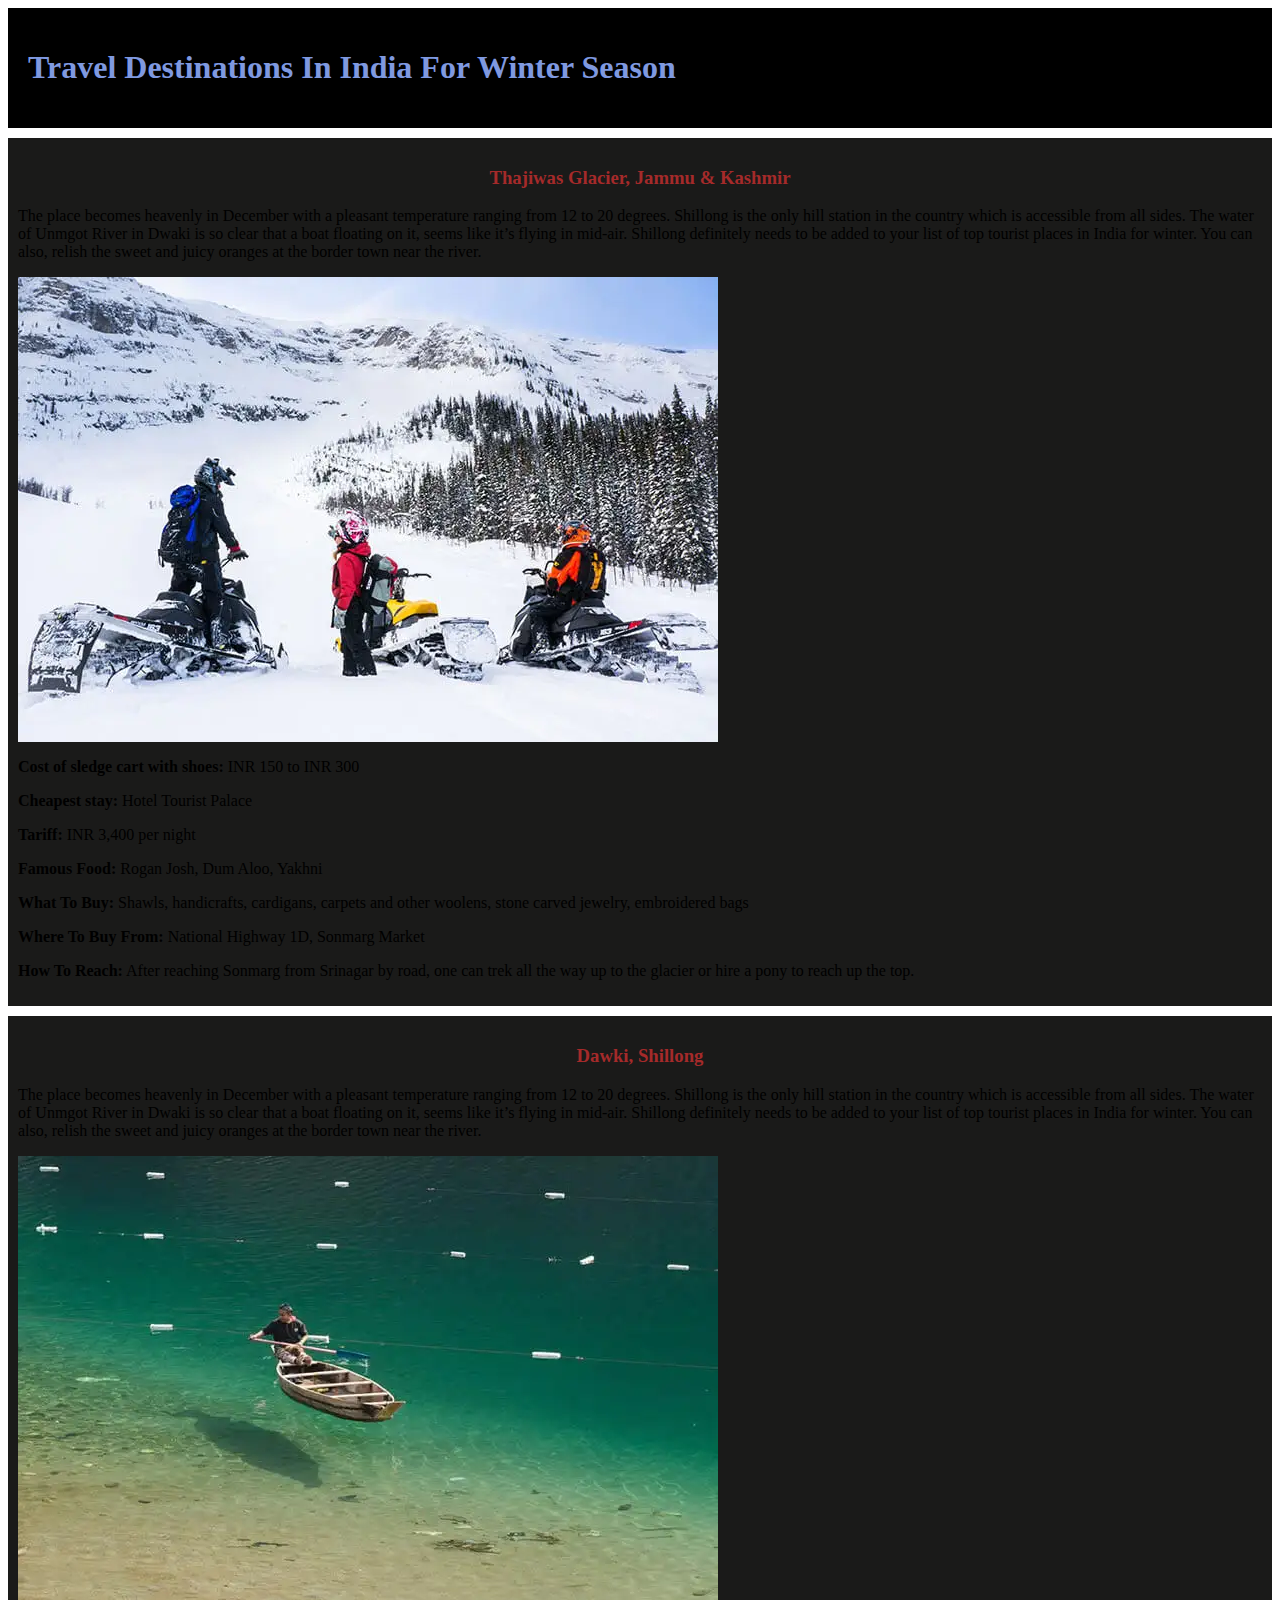
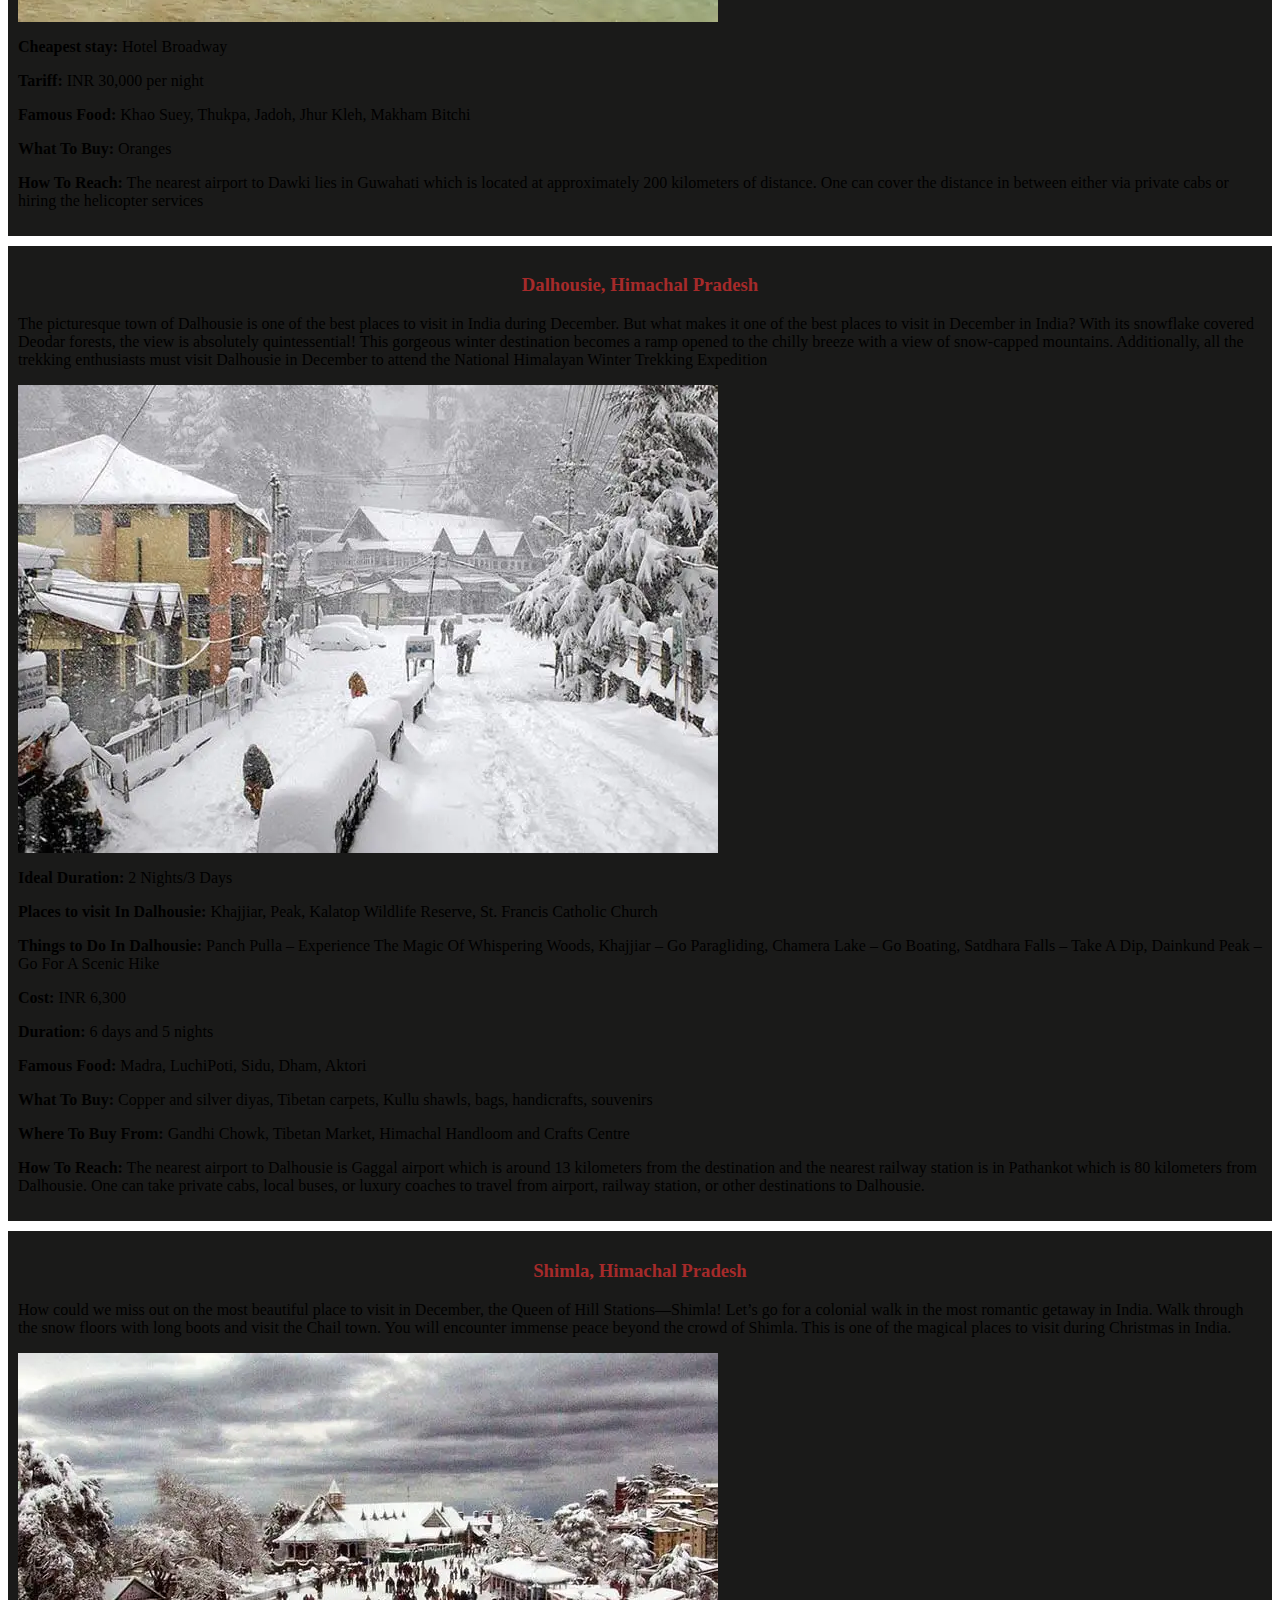
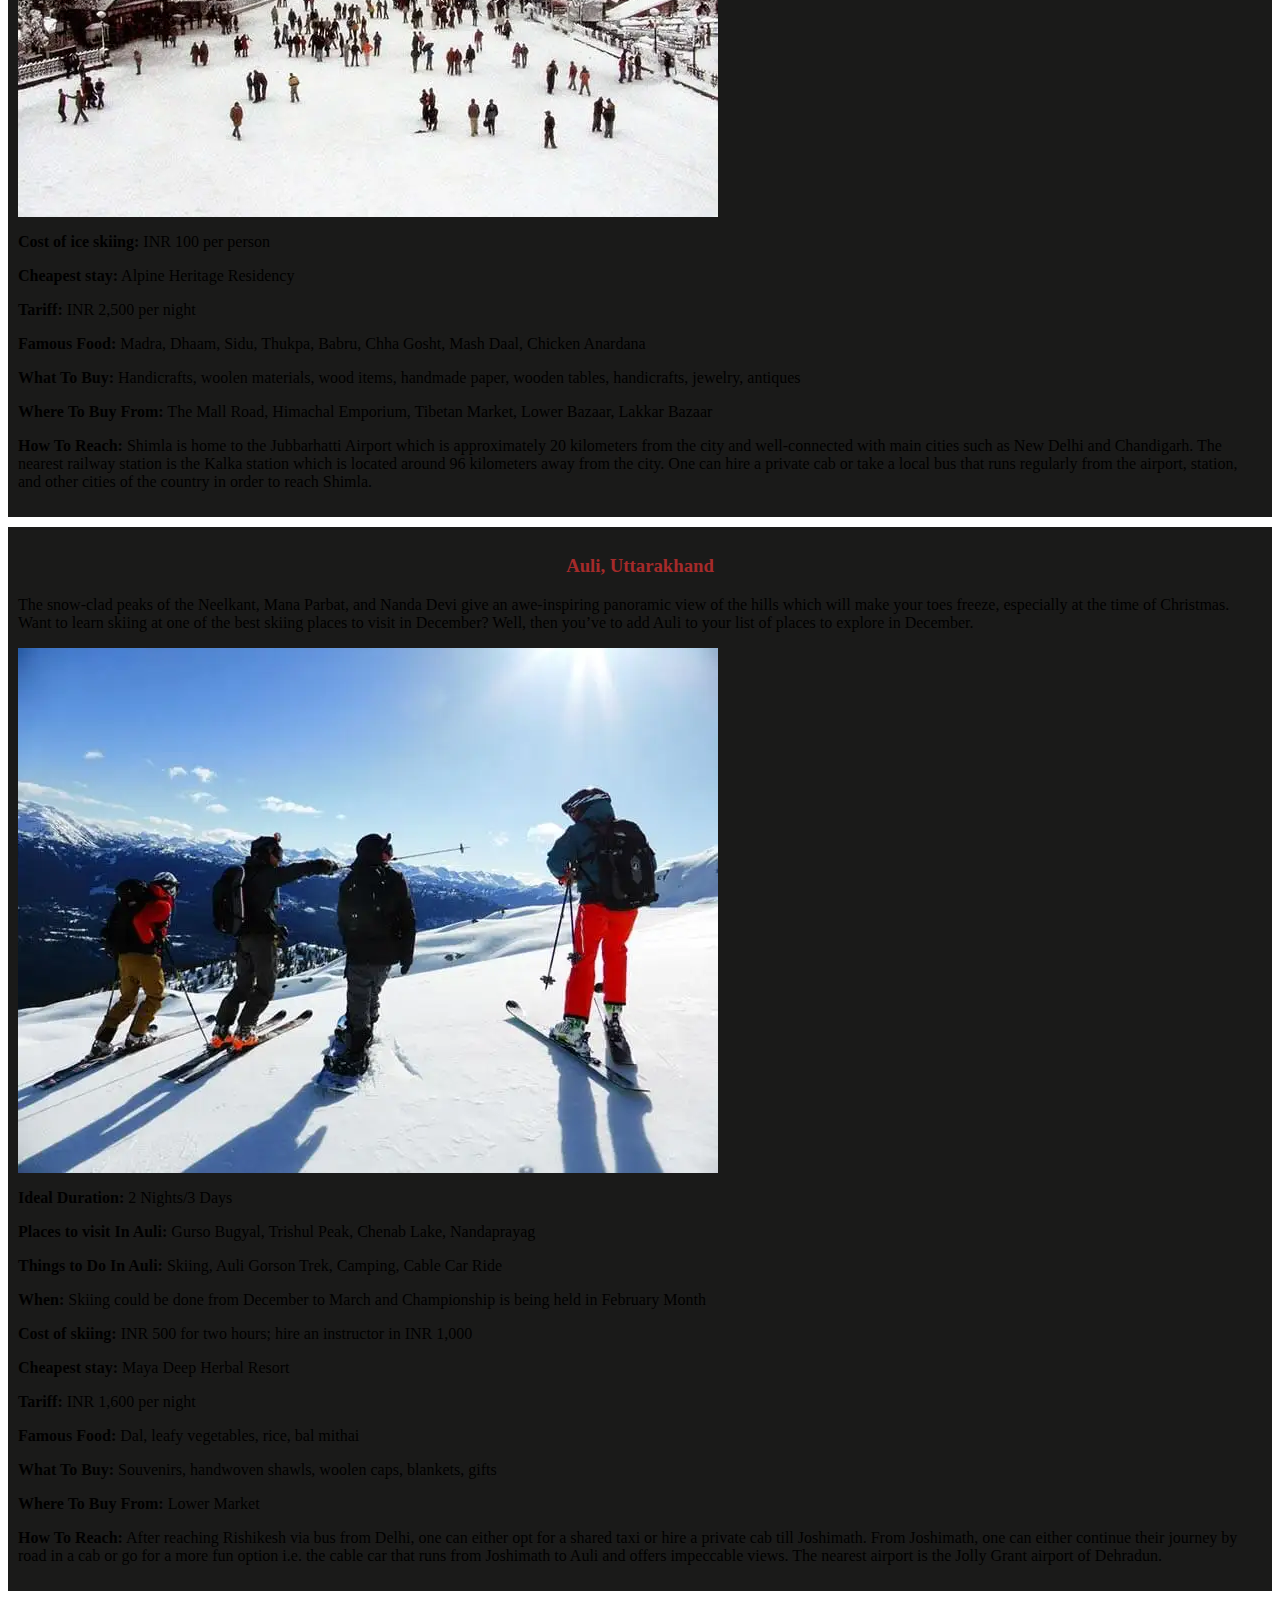
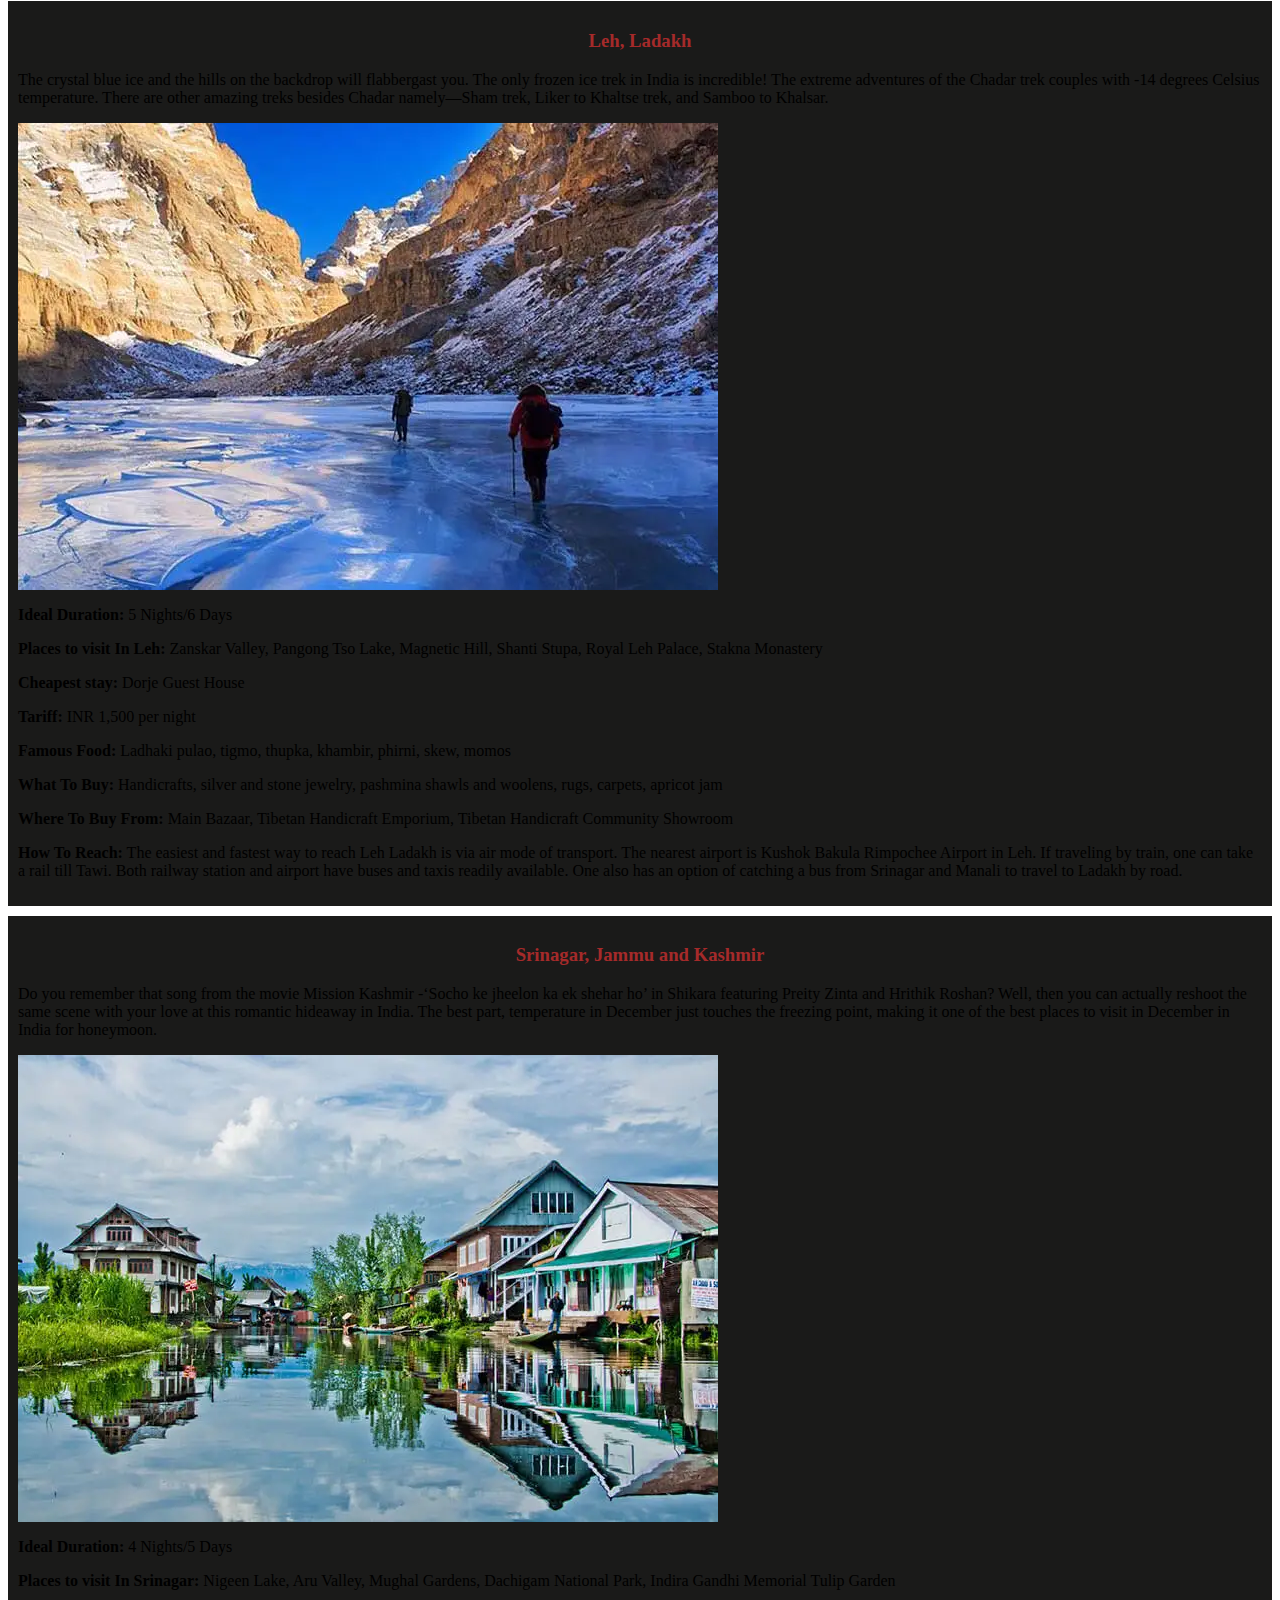
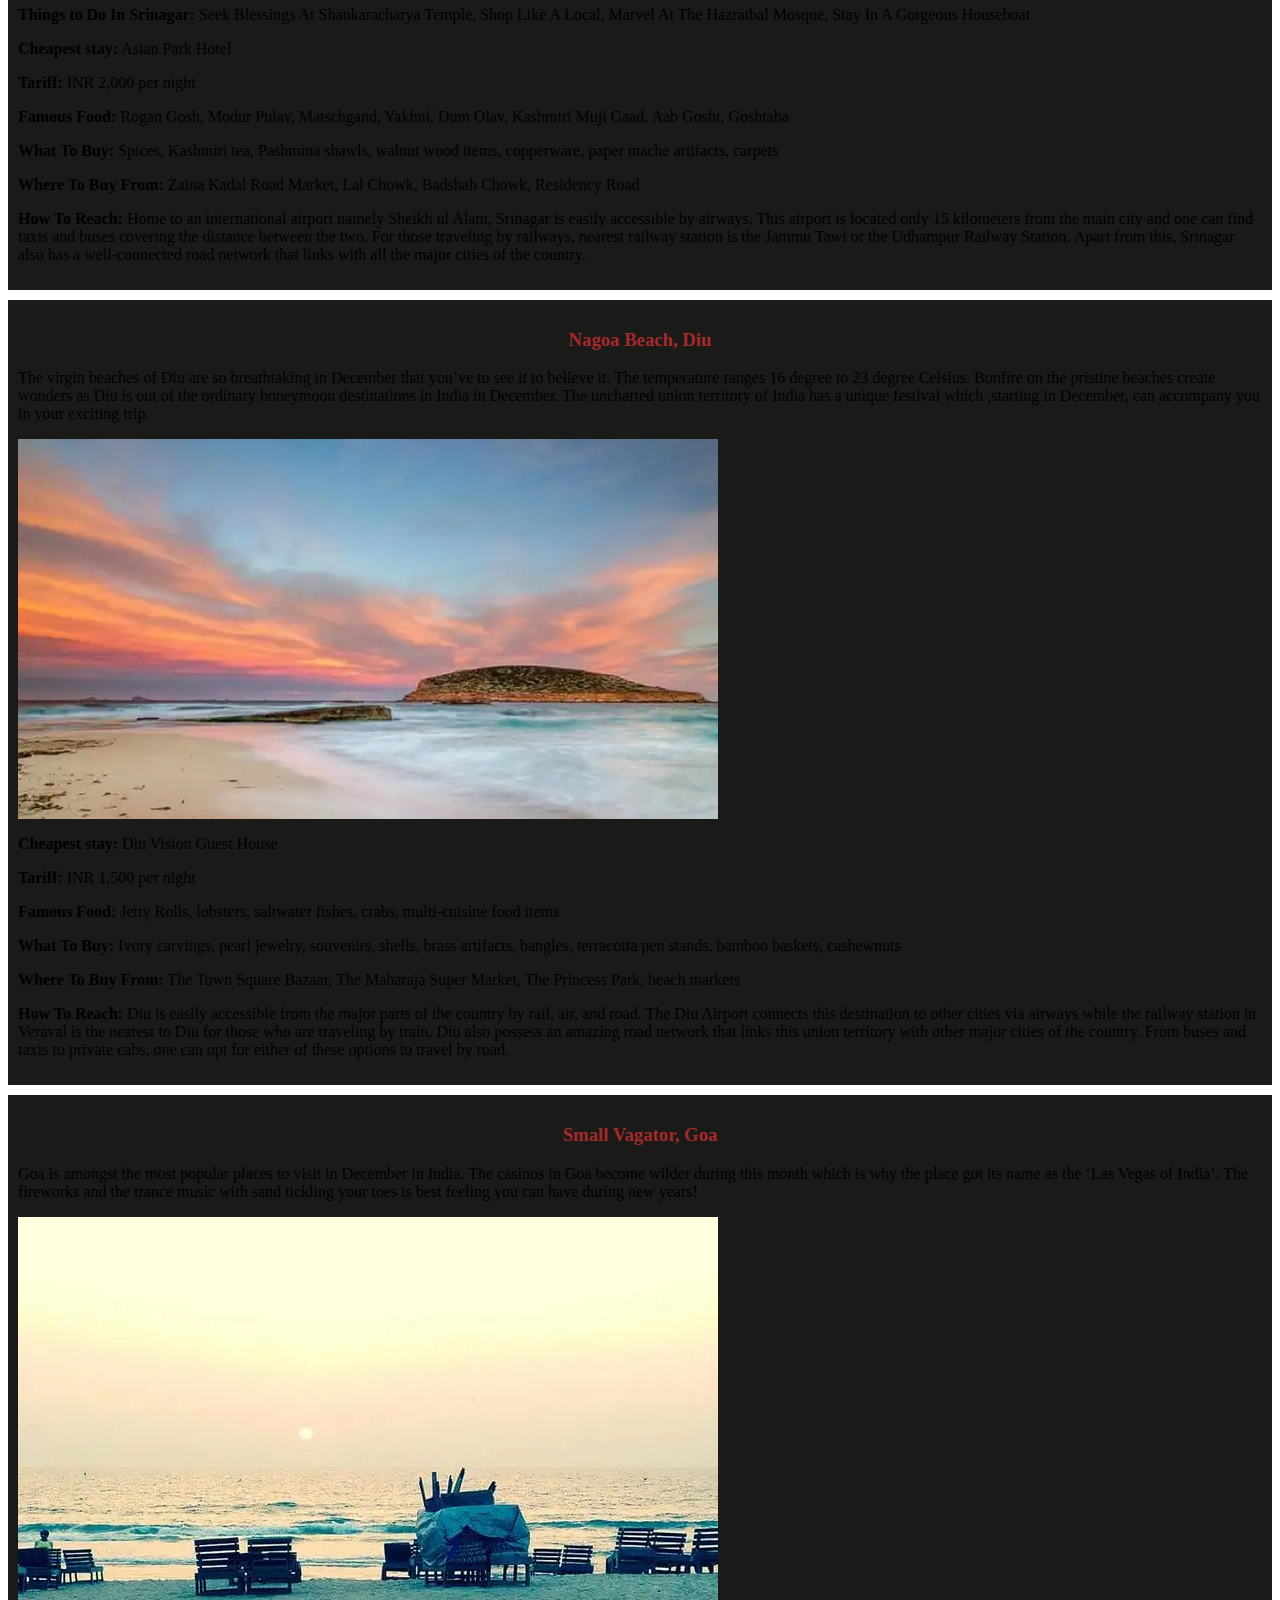
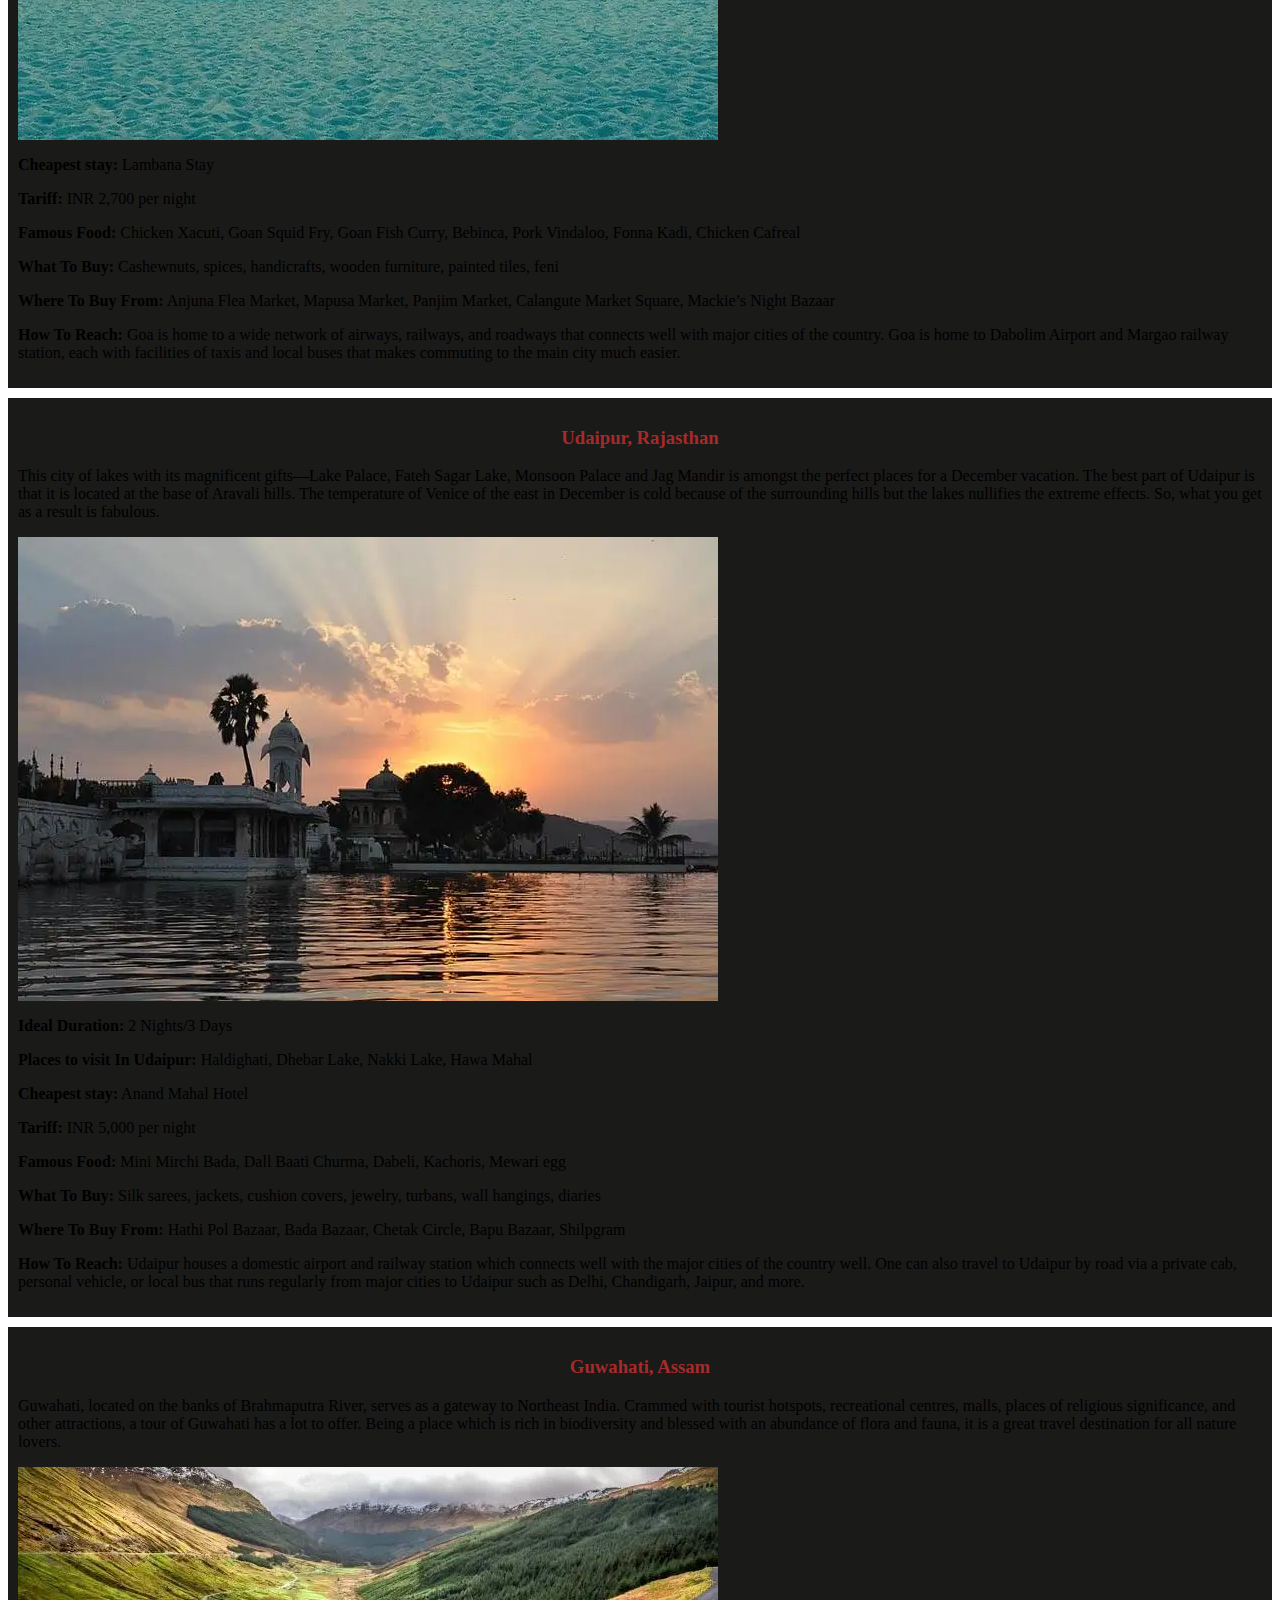
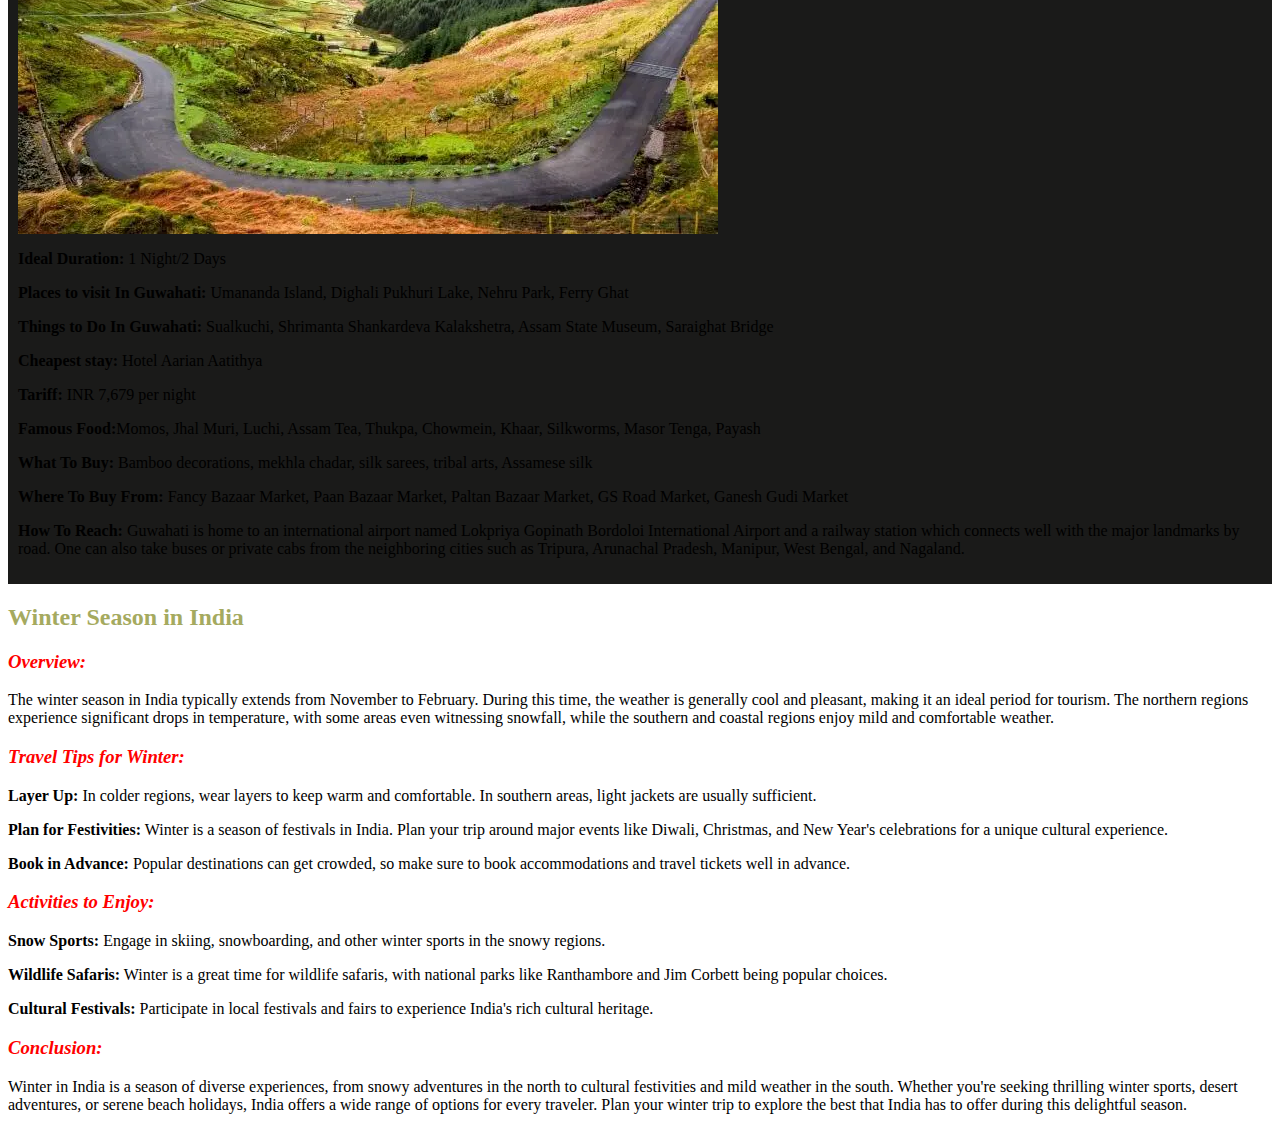
<file: assets/data/winter.html>
<!DOCTYPE html>
<html lang="en">

<head>
    <meta charset="UTF-8">
    <meta name="viewport" content="width=device-width, initial-scale=1.0">
    <title>Winter-Season</title>
    <link rel="stylesheet" href="https://matcha.mizu.sh/matcha.css">
    <link rel="stylesheet" href="season.css">
</head>

<body>
    <div class="container">
        <div class="navbar">
            <h1>Travel Destinations In India For Winter Season</h1>
        </div>
        <div class="box">
            <div class="place">
                <h3>Thajiwas Glacier, Jammu & Kashmir</h3>
                <p>The place becomes heavenly in December with a pleasant temperature ranging from 12 to 20 degrees.
                    Shillong is the only hill station in the country which is accessible from all sides. The water of
                    Unmgot River in Dwaki is so clear that a boat floating on it, seems like it’s flying in mid-air.
                    Shillong definitely needs to be added to your list of top tourist places in India for winter. You
                    can also, relish the sweet and juicy oranges at the border town near the river.</p>
                <img src="/assets/image/Winter/w1.png" alt="">
                <p>
                <p></p><b>Cost of sledge cart with shoes:</b> INR 150 to INR 300</p>
                <p><b>Cheapest stay:</b> Hotel Tourist Palace</p>
                <p><b>Tariff:</b> INR 3,400 per night</p>
                <p><b>Famous Food:</b> Rogan Josh, Dum Aloo, Yakhni</p>
                <p><b>What To Buy:</b> Shawls, handicrafts, cardigans, carpets and other woolens, stone carved jewelry,
                    embroidered bags</p>
                <p><b>Where To Buy From:</b> National Highway 1D, Sonmarg Market</p>
                <p><b>How To Reach:</b> After reaching Sonmarg from Srinagar by road, one can trek all the way up to the
                    glacier or hire a pony to reach up the top.</p>
                </p>
            </div>

            <div class="place">
                <h3>Dawki, Shillong</h3>
                <p>The place becomes heavenly in December with a pleasant temperature ranging from 12 to 20 degrees.
                    Shillong is the only hill station in the country which is accessible from all sides. The water of
                    Unmgot River in Dwaki is so clear that a boat floating on it, seems like it’s flying in mid-air.
                    Shillong definitely needs to be added to your list of top tourist places in India for winter. You
                    can also, relish the sweet and juicy oranges at the border town near the river.</p>
                <img src="/assets/image/Winter/w2.png" alt="">
                <p>
                <p><b>Cheapest stay:</b> Hotel Broadway</p>
                <p><b>Tariff:</b> INR 30,000 per night</p>
                <p><b>Famous Food:</b> Khao Suey, Thukpa, Jadoh, Jhur Kleh, Makham Bitchi</p>
                <p><b>What To Buy:</b> Oranges</p>
                <p><b>How To Reach:</b> The nearest airport to Dawki lies in Guwahati which is located at approximately
                    200 kilometers of distance. One can cover the distance in between either via private cabs or hiring
                    the helicopter services</p>

                </p>
            </div>

            <div class="place">
                <h3>Dalhousie, Himachal Pradesh</h3>
                <p>The picturesque town of Dalhousie is one of the best places to visit in India during December. But
                    what makes it one of the best places to visit in December in India? With its snowflake covered
                    Deodar forests, the view is absolutely quintessential! This gorgeous winter destination becomes a
                    ramp opened to the chilly breeze with a view of snow-capped mountains. Additionally, all the
                    trekking enthusiasts must visit Dalhousie in December to attend the National Himalayan Winter
                    Trekking Expedition</p>
                <img src="/assets/image/Winter/w4.png" alt="">
                <p>
                <p><b>Ideal Duration:</b> 2 Nights/3 Days</p>
                <p><b>Places to visit In Dalhousie:</b> Khajjiar, Peak, Kalatop Wildlife Reserve, St. Francis Catholic
                    Church</p>
                <p><b>Things to Do In Dalhousie:</b> Panch Pulla – Experience The Magic Of Whispering Woods, Khajjiar –
                    Go Paragliding, Chamera Lake – Go Boating, Satdhara Falls – Take A Dip, Dainkund Peak – Go For A
                    Scenic Hike</p>
                <p><b>Cost:</b> INR 6,300</p>
                <p><b>Duration:</b> 6 days and 5 nights</p>
                <p><b>Famous Food:</b> Madra, LuchiPoti, Sidu, Dham, Aktori</p>
                <p><b>What To Buy:</b> Copper and silver diyas, Tibetan carpets, Kullu shawls, bags, handicrafts,
                    souvenirs</p>
                <p><b>Where To Buy From:</b> Gandhi Chowk, Tibetan Market, Himachal Handloom and Crafts Centre</p>
                <p><b>How To Reach:</b> The nearest airport to Dalhousie is Gaggal airport which is around 13 kilometers
                    from the destination and the nearest railway station is in Pathankot which is 80 kilometers from
                    Dalhousie. One can take private cabs, local buses, or luxury coaches to travel from airport, railway
                    station, or other destinations to Dalhousie.</p>

                </p>
            </div>


            <div class="place">
                <h3>Shimla, Himachal Pradesh </h3>
                <p>How could we miss out on the most beautiful place to visit in December, the Queen of Hill
                    Stations—Shimla! Let’s go for a colonial walk in the most romantic getaway in India. Walk through
                    the snow floors with long boots and visit the Chail town. You will encounter immense peace beyond
                    the crowd of Shimla. This is one of the magical places to visit during Christmas in India.</p>
                <img src="/assets/image/Winter/w5.png" alt="">
                <p>
                <p><b>Cost of ice skiing:</b> INR 100 per person</p>
                <p><b>Cheapest stay:</b> Alpine Heritage Residency</p>
                <p><b>Tariff:</b> INR 2,500 per night</p>
                <p><b>Famous Food:</b> Madra, Dhaam, Sidu, Thukpa, Babru, Chha Gosht, Mash Daal, Chicken Anardana</p>
                <p><b>What To Buy:</b> Handicrafts, woolen materials, wood items, handmade paper, wooden tables,
                    handicrafts, jewelry, antiques</p>
                <p><b>Where To Buy From:</b> The Mall Road, Himachal Emporium, Tibetan Market, Lower Bazaar, Lakkar
                    Bazaar</p>
                <p><b>How To Reach:</b> Shimla is home to the Jubbarhatti Airport which is approximately 20 kilometers
                    from the city and well-connected with main cities such as New Delhi and Chandigarh. The nearest
                    railway station is the Kalka station which is located around 96 kilometers away from the city. One
                    can hire a private cab or take a local bus that runs regularly from the airport, station, and other
                    cities of the country in order to reach Shimla.</p>

                </p>
            </div>

            <div class="place">
                <h3>Auli, Uttarakhand</h3>
                <p>The snow-clad peaks of the Neelkant, Mana Parbat, and Nanda Devi give an awe-inspiring panoramic view
                    of the hills which will make your toes freeze, especially at the time of Christmas. Want to learn
                    skiing at one of the best skiing places to visit in December? Well, then you’ve to add Auli to your
                    list of places to explore in December.</p>
                <img src="/assets/image/Winter/w6.png" alt="">
                <p>
                <p><b>Ideal Duration:</b> 2 Nights/3 Days</p>
                <p><b>Places to visit In Auli:</b> Gurso Bugyal, Trishul Peak, Chenab Lake, Nandaprayag</p>
                <p><b>Things to Do In Auli:</b> Skiing, Auli Gorson Trek, Camping, Cable Car Ride</p>
                <p><b>When:</b> Skiing could be done from December to March and Championship is being held in February
                    Month</p>
                <p><b>Cost of skiing:</b> INR 500 for two hours; hire an instructor in INR 1,000</p>
                <p><b>Cheapest stay:</b> Maya Deep Herbal Resort</p>
                <p><b>Tariff:</b> INR 1,600 per night</p>
                <p><b>Famous Food:</b> Dal, leafy vegetables, rice, bal mithai</p>
                <p><b>What To Buy:</b> Souvenirs, handwoven shawls, woolen caps, blankets, gifts</p>
                <p><b>Where To Buy From:</b> Lower Market</p>
                <p><b>How To Reach:</b> After reaching Rishikesh via bus from Delhi, one can either opt for a shared
                    taxi or hire a private cab till Joshimath. From Joshimath, one can either continue their journey by
                    road in a cab or go for a more fun option i.e. the cable car that runs from Joshimath to Auli and
                    offers impeccable views. The nearest airport is the Jolly Grant airport of Dehradun.</p>

                </p>
            </div>

            <div class="place">
                <h3>Leh, Ladakh</h3>
                <p>The crystal blue ice and the hills on the backdrop will flabbergast you. The only frozen ice trek in
                    India is incredible! The extreme adventures of the Chadar trek couples with -14 degrees Celsius
                    temperature. There are other amazing treks besides Chadar namely—Sham trek, Liker to Khaltse trek,
                    and Samboo to Khalsar.</p>
                <img src="/assets/image/Winter/w10.png" alt="">
                <p>
                <p><b>Ideal Duration:</b> 5 Nights/6 Days</p>
                <p><b>Places to visit In Leh:</b> Zanskar Valley, Pangong Tso Lake, Magnetic Hill, Shanti Stupa, Royal
                    Leh Palace, Stakna Monastery</p>
                <p><b>Cheapest stay:</b> Dorje Guest House</p>
                <p><b>Tariff:</b> INR 1,500 per night</p>
                <p><b>Famous Food:</b> Ladhaki pulao, tigmo, thupka, khambir, phirni, skew, momos</p>
                <p><b>What To Buy:</b> Handicrafts, silver and stone jewelry, pashmina shawls and woolens, rugs,
                    carpets, apricot jam</p>
                <p><b>Where To Buy From:</b> Main Bazaar, Tibetan Handicraft Emporium, Tibetan Handicraft Community
                    Showroom</p>
                <p><b>How To Reach:</b> The easiest and fastest way to reach Leh Ladakh is via air mode of transport.
                    The nearest airport is Kushok Bakula Rimpochee Airport in Leh. If traveling by train, one can take a
                    rail till Tawi. Both railway station and airport have buses and taxis readily available. One also
                    has an option of catching a bus from Srinagar and Manali to travel to Ladakh by road.</p>

                </p>
            </div>

            <div class="place">
                <h3>Srinagar, Jammu and Kashmir</h3>
                <p>Do you remember that song from the movie Mission Kashmir -‘Socho ke jheelon ka ek shehar ho’ in
                    Shikara featuring Preity Zinta and Hrithik Roshan? Well, then you can actually reshoot the same
                    scene with your love at this romantic hideaway in India. The best part, temperature in December just
                    touches the freezing point, making it one of the best places to visit in December in India for
                    honeymoon.</p>
                <img src="/assets/image/Winter/w11.png" alt="">
                <p>
                <p><b>Ideal Duration:</b> 4 Nights/5 Days</p>
                <p><b>Places to visit In Srinagar:</b> Nigeen Lake, Aru Valley, Mughal Gardens, Dachigam National Park,
                    Indira Gandhi Memorial Tulip Garden</p>
                <p><b>Things to Do In Srinagar:</b> Seek Blessings At Shankaracharya Temple, Shop Like A Local, Marvel
                    At The Hazratbal Mosque, Stay In A Gorgeous Houseboat</p>
                <p><b>Cheapest stay:</b> Asian Park Hotel</p>
                <p><b>Tariff:</b> INR 2,000 per night</p>
                <p><b>Famous Food:</b> Rogan Gosh, Modur Pulav, Matschgand, Yakhni, Dum Olav, Kashmiri Muji Gaad, Aab
                    Gosht, Goshtaba</p>
                <p><b>What To Buy:</b> Spices, Kashmiri tea, Pashmina shawls, walnut wood items, copperware, paper mache
                    artifacts, carpets</p>
                <p><b>Where To Buy From:</b> Zaina Kadal Road Market, Lal Chowk, Badshah Chowk, Residency Road</p>
                <p><b>How To Reach:</b> Home to an international airport namely Sheikh ul Alam, Srinagar is easily
                    accessible by airways. This airport is located only 15 kilometers from the main city and one can
                    find taxis and buses covering the distance between the two. For those traveling by railways, nearest
                    railway station is the Jammu Tawi or the Udhampur Railway Station. Apart from this, Srinagar also
                    has a well-connected road network that links with all the major cities of the country.</p>

                </p>
            </div>

            <div class="place">
                <h3>Nagoa Beach, Diu</h3>
                <p>The virgin beaches of Diu are so breathtaking in December that you’ve to see it to believe it. The
                    temperature ranges 16 degree to 23 degree Celsius. Bonfire on the pristine beaches create wonders as
                    Diu is out of the ordinary honeymoon destinations in India in December. The uncharted union
                    territory of India has a unique festival which ,starting in December, can accompany you in your
                    exciting trip.</p>
                <img src="/assets/image/Winter/w12.png" alt="">
                <p>
                <p><b>Cheapest stay:</b> Diu Vision Guest House</p>
                <p><b>Tariff:</b> INR 1,500 per night</p>
                <p><b>Famous Food:</b> Jetty Rolls, lobsters, saltwater fishes, crabs, multi-cuisine food items</p>
                <p><b>What To Buy:</b> Ivory carvings, pearl jewelry, souvenirs, shells, brass artifacts, bangles,
                    terracotta pen stands, bamboo baskets, cashewnuts</p>
                <p><b>Where To Buy From:</b> The Town Square Bazaar, The Maharaja Super Market, The Princess Park, beach
                    markets</p>
                <p><b>How To Reach:</b> Diu is easily accessible from the major parts of the country by rail, air, and
                    road. The Diu Airport connects this destination to other cities via airways while the railway
                    station in Veraval is the nearest to Diu for those who are traveling by train. Diu also possess an
                    amazing road network that links this union territory with other major cities of the country. From
                    buses and taxis to private cabs, one can opt for either of these options to travel by road.</p>

                </p>
            </div>

            <div class="place">
                <h3>Small Vagator, Goa</h3>
                <p>Goa is amongst the most popular places to visit in December in India. The casinos in Goa become
                    wilder during this month which is why the place got its name as the ‘Las Vegas of India’. The
                    fireworks and the trance music with sand tickling your toes is best feeling you can have during new
                    years!</p>
                <img src="/assets/image/Winter/w13.png" alt="">
                <p>
                <p><b>Cheapest stay:</b> Lambana Stay</p>
                <p><b>Tariff:</b> INR 2,700 per night</p>
                <p><b>Famous Food:</b> Chicken Xacuti, Goan Squid Fry, Goan Fish Curry, Bebinca, Pork Vindaloo, Fonna
                    Kadi, Chicken Cafreal</p>
                <p><b>What To Buy:</b> Cashewnuts, spices, handicrafts, wooden furniture, painted tiles, feni</p>
                <p><b>Where To Buy From:</b> Anjuna Flea Market, Mapusa Market, Panjim Market, Calangute Market Square,
                    Mackie’s Night Bazaar</p>
                <p><b>How To Reach:</b> Goa is home to a wide network of airways, railways, and roadways that connects
                    well with major cities of the country. Goa is home to Dabolim Airport and Margao railway station,
                    each with facilities of taxis and local buses that makes commuting to the main city much easier.</p>

                </p>
            </div>

            <div class="place">
                <h3>Udaipur, Rajasthan</h3>
                <p>This city of lakes with its magnificent gifts—Lake Palace, Fateh Sagar Lake, Monsoon Palace and Jag
                    Mandir is amongst the perfect places for a December vacation. The best part of Udaipur is that it is
                    located at the base of Aravali hills. The temperature of Venice of the east in December is cold
                    because of the surrounding hills but the lakes nullifies the extreme effects. So, what you get as a
                    result is fabulous.</p>
                <img src="/assets/image/Winter/w20.png" alt="">
                <p>
                <p><b>Ideal Duration:</b> 2 Nights/3 Days</p>
                <p><b>Places to visit In Udaipur:</b> Haldighati, Dhebar Lake, Nakki Lake, Hawa Mahal</p>
                <p><b>Cheapest stay:</b> Anand Mahal Hotel</p>
                <p><b>Tariff:</b> INR 5,000 per night</p>
                <p><b>Famous Food:</b> Mini Mirchi Bada, Dall Baati Churma, Dabeli, Kachoris, Mewari egg</p>
                <p><b>What To Buy:</b> Silk sarees, jackets, cushion covers, jewelry, turbans, wall hangings, diaries
                </p>
                <p><b>Where To Buy From:</b> Hathi Pol Bazaar, Bada Bazaar, Chetak Circle, Bapu Bazaar, Shilpgram</p>
                <p><b>How To Reach:</b> Udaipur houses a domestic airport and railway station which connects well with
                    the major cities of the country well. One can also travel to Udaipur by road via a private cab,
                    personal vehicle, or local bus that runs regularly from major cities to Udaipur such as Delhi,
                    Chandigarh, Jaipur, and more.</p>
                </p>
            </div>

            <div class="place">
                <h3>Guwahati, Assam</h3>
                <p>Guwahati, located on the banks of Brahmaputra River, serves as a gateway to Northeast India. Crammed
                    with tourist hotspots, recreational centres, malls, places of religious significance, and other
                    attractions, a tour of Guwahati has a lot to offer. Being a place which is rich in biodiversity and
                    blessed with an abundance of flora and fauna, it is a great travel destination for all nature
                    lovers.</p>
                <img src="/assets/image/Winter/w21.png" alt="">
                <p>
                <p><b>Ideal Duration:</b> 1 Night/2 Days</p>
                <p><b>Places to visit In Guwahati:</b> Umananda Island, Dighali Pukhuri Lake, Nehru Park, Ferry Ghat</p>
                <p><b>Things to Do In Guwahati:</b> Sualkuchi, Shrimanta Shankardeva Kalakshetra, Assam State Museum,
                    Saraighat Bridge</p>
                <p><b>Cheapest stay:</b> Hotel Aarian Aatithya</p>
                <p><b>Tariff:</b> INR 7,679 per night</p>
                <p><b>Famous Food:</b>Momos, Jhal Muri, Luchi, Assam Tea, Thukpa, Chowmein, Khaar, Silkworms, Masor
                    Tenga, Payash</p>
                <p><b>What To Buy:</b> Bamboo decorations, mekhla chadar, silk sarees, tribal arts, Assamese silk</p>
                <p><b>Where To Buy From:</b> Fancy Bazaar Market, Paan Bazaar Market, Paltan Bazaar Market, GS Road
                    Market, Ganesh Gudi Market</p>
                <p><b>How To Reach:</b> Guwahati is home to an international airport named Lokpriya Gopinath Bordoloi
                    International Airport and a railway station which connects well with the major landmarks by road.
                    One can also take buses or private cabs from the neighboring cities such as Tripura, Arunachal
                    Pradesh, Manipur, West Bengal, and Nagaland.</p>
                </p>
            </div>

        </div>


        <!-- Details in more about winter season -->
        <div class="details">
            <h2>Winter Season in India</h2>

            <h3>Overview:</h3>
            <p>The winter season in India typically extends from November to February. During this time, the weather is
                generally cool and pleasant, making it an ideal period for tourism. The northern regions experience
                significant drops in temperature, with some areas even witnessing snowfall, while the southern and
                coastal regions enjoy mild and comfortable weather.</p>

            <h3>Travel Tips for Winter:</h3>
            <p>
            <p><b>Layer Up:</b> In colder regions, wear layers to keep warm and comfortable. In southern areas, light
                jackets are usually sufficient.</p>
            <p><b>Plan for Festivities:</b> Winter is a season of festivals in India. Plan your trip around major events
                like Diwali, Christmas, and New Year's celebrations for a unique cultural experience.</p>
            <p><b>Book in Advance:</b> Popular destinations can get crowded, so make sure to book accommodations and
                travel tickets well in advance.</p>

            </p>

            <h3>Activities to Enjoy:</h3>
            <p><p><b>Snow Sports:</b> Engage in skiing, snowboarding, and other winter sports in the snowy regions.</p>
            <p><b>Wildlife Safaris:</b> Winter is a great time for wildlife safaris, with national parks like Ranthambore and Jim Corbett being popular choices.</p>
            <p><b>Cultural Festivals:</b> Participate in local festivals and fairs to experience India's rich cultural heritage.</p>
            </p>

            <h3>Conclusion:</h3>
            <p>Winter in India is a season of diverse experiences, from snowy adventures in the north to cultural festivities and mild weather in the south. Whether you're seeking thrilling winter sports, desert adventures, or serene beach holidays, India offers a wide range of options for every traveler. Plan your winter trip to explore the best that India has to offer during this delightful season.</p>
        </div>
    </div>
</body>

</html>
</file>
<file: assets/data/season.css>
.place img{
    display: flex;
    align-items: center;
}

.place h3{
    display: flex;
    justify-content: center;
    color: brown;
}

.navbar{
    padding: 20px;
    background-color: rgb(0, 0, 0);
     color: rgb(127, 153, 224);
}

.place{
    background-color: rgb(26, 26, 25);
    padding: 10px;
    margin: 10px 0px;
}

body{
    margin-bottom: 25px;
}

.details h2{
    color: rgb(165, 170, 95);
}

.details h3{
    font-style: italic;
    color: red;
}

.details{
    /* background: red; */
    
}

@media screen and (max-width: 1200px) {
    body{
        background-color: rgb(116, 116, 108);
    }

    .details p{
        color: black;
    }

    .details h3{
        color:blue;
    }
}
</file>
